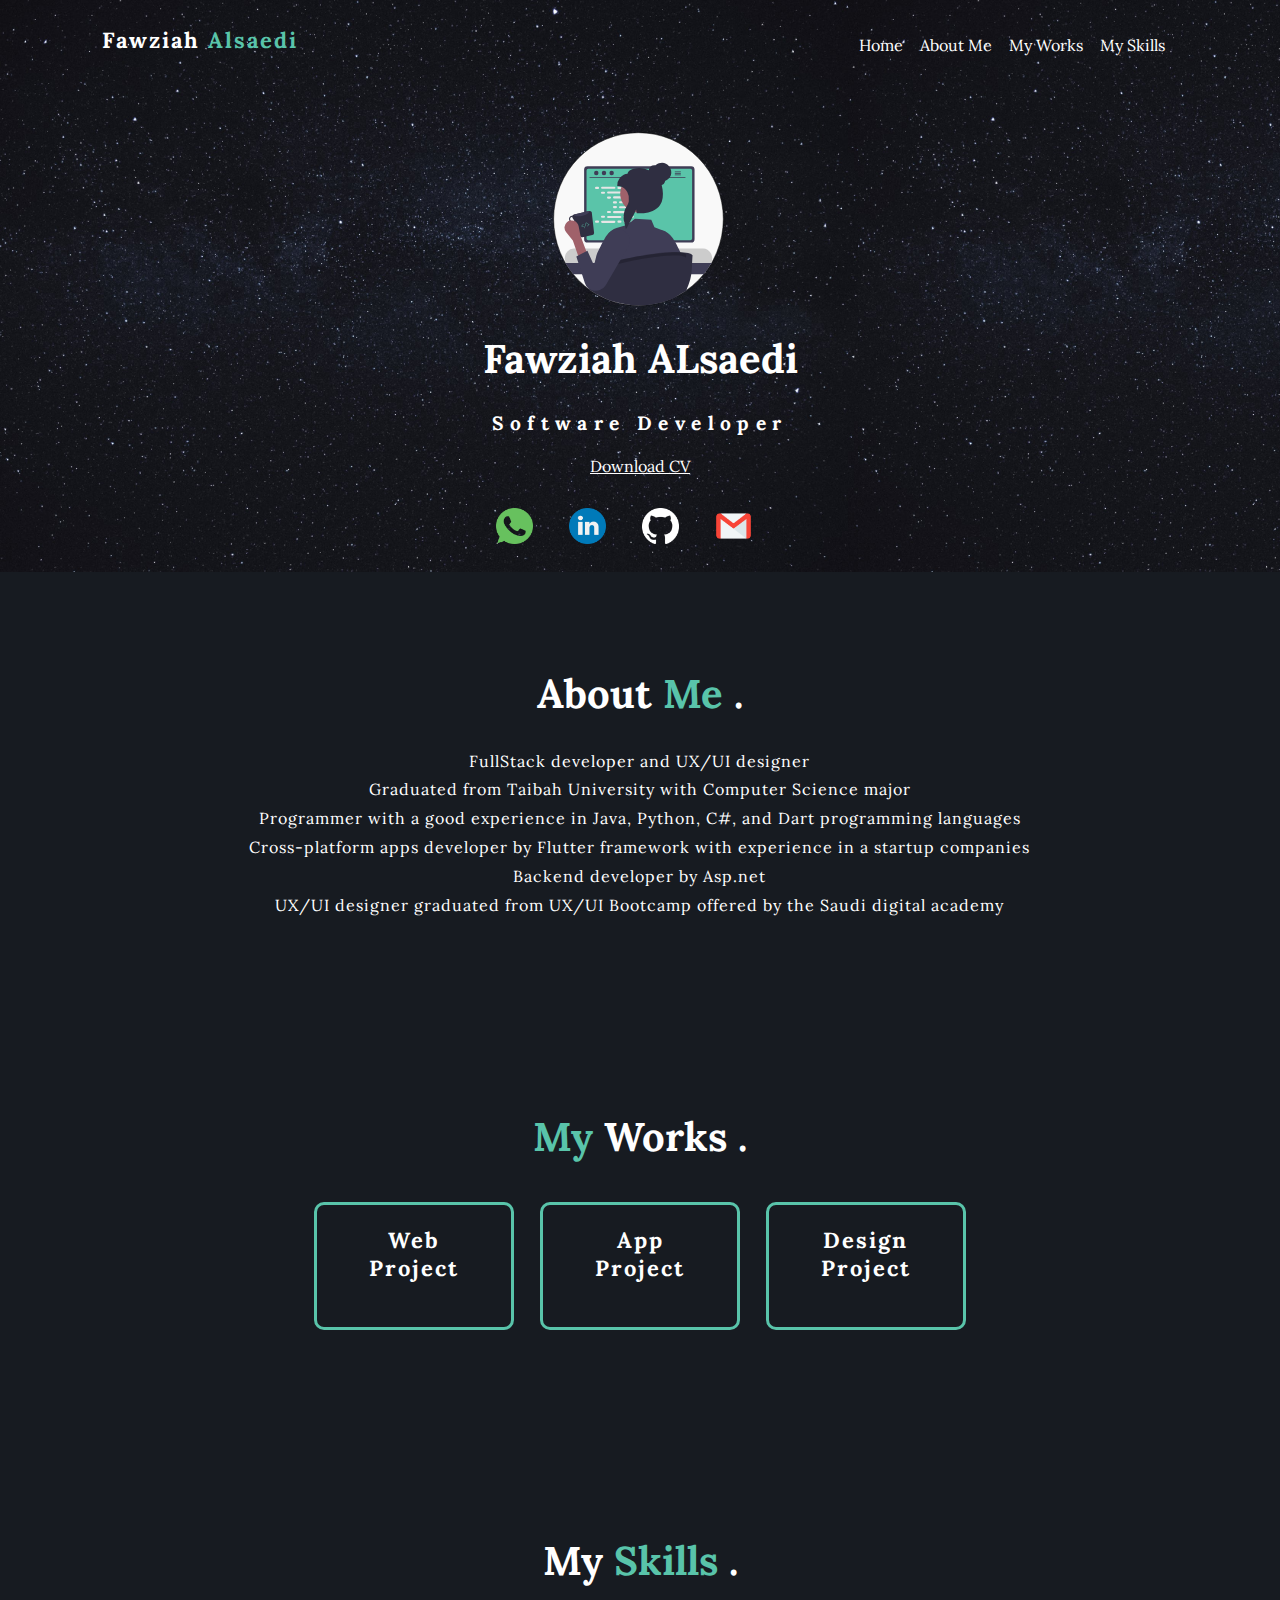
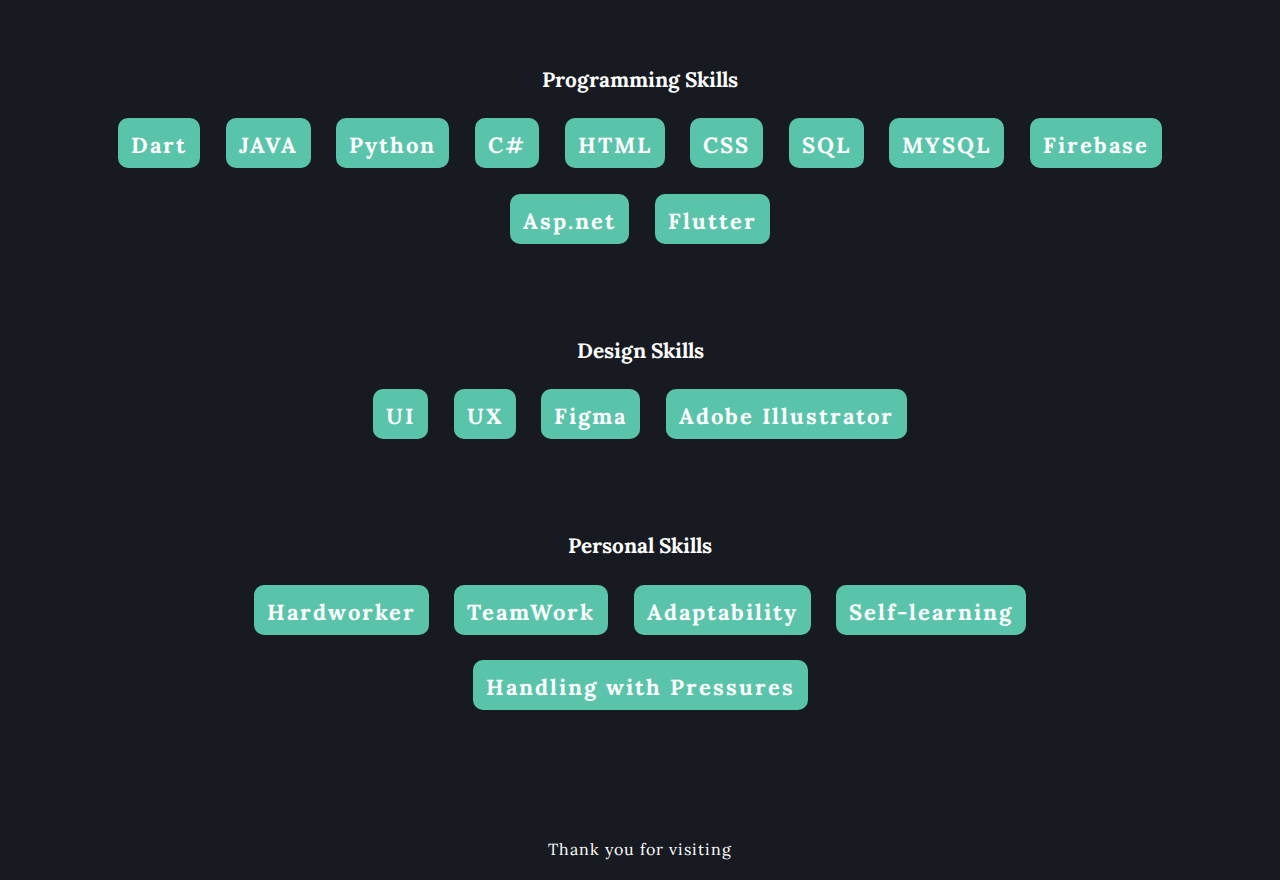
<file: index.html>
<!DOCTYPE html>

<html>
<head>
    <title>Fawziah</title>
    <meta http-equiv="X-UA-compatible" content="IE=edge">
    <meta name="viewport" content="width=device-width, inntial-scale=1.0"> 
    <meta charset="utf-8">
    <meta name="description" content="personal website">
    <meta name="keywords" content="programmer, flutter, devolper">
    <link rel="stylesheet" href="css/homeStyle.css">
    <link rel="stylesheet" href="css/appBar.css">
    <link rel="icon" href="images/avater.svg">
    <link href="https://fonts.googleapis.com/css2?family=Lora&display=swap" rel="stylesheet">

    <!-- <meta property="og:title" content="Fawziah ALsaedi"/> 
    <meta property="og:image" content="images/avater.svg"/>
    <meta property="og:url" content="https://fawziah11.github.io/"/>
    <meta property="og:description" content="Fawziah, Flutter developer"/> -->


    <meta property='og:title' content='Fawziah ALsaedi'/>
    <meta property='og:image' content='images/linkedin_displayed_image.png'/>
    <meta property='og:description' content='Fawziah, Flutter developer'/>
    <meta property='og:url' content='https://fawziah11.github.io/'/>

</head>

<body> 
    <section class="home" id="home"> 
        <div class="background-image"> 
            <nav> 
                <h5>Fawziah <span>Alsaedi</span></h5>
                <ul id="actions">
                    <li> <a href="#home">Home</a></li>
                    <li> <a href="#about">About me</a> </li>
                    <li> <a href="#works">My works</a> </li>
                    <li> <a href="#skills">My Skills</a> </li>
                </ul>
                <botton id="menu">
                    <span></span>
                    <span></span>
                    <span></span>
                </botton>
            </nav>

            <div class="home-content">

                <img src="images/avater.svg" class="shape"> 
                
                <h1>Fawziah ALsaedi</h1>

                <h4> Software Developer</h4>
               
                <a href="File/Fawziah Alsaedi.pdf" target="_blank"> Download CV</a>

                <div class="social">
                    <a href="https://wa.me/966540532416" target="_blank"><img src="icons/WhatsApp.png" alt="try Agine"></a>
                    <a href="https://www.linkedin.com/in/fawziah-al-harbi-0a975918a" target="_blank"><img src="icons/linkedin.png" alt="try Agine"></a>
                    <a href="https://github.com/Fawziah11" target="_blank"><img src="icons/github.png" alt="try Agine"></a>
                    <a href="mailto:fawziah.alsaedi@gmail.com" target="_blank"><img src="icons/email.png" alt="try Agine"></a>
                </div> 
            
            </div>
        </div>  
    </section> 

    
    <section id="about" class="about">
        <div class="container-text">
            <h1> About<span> Me </span>.</h1>
            <p>
                FullStack developer and UX/UI designer <br/>
                Graduated from Taibah University with Computer Science major<br/>
                Programmer with a good experience in Java, Python, C#, and Dart programming languages<br/>
                Cross-platform apps developer by Flutter framework with experience in a startup companies<br/>
                Backend developer by Asp.net <br/>
                UX/UI designer graduated from UX/UI Bootcamp offered by the Saudi digital academy<br/>
            </p>
        </div>
    </section>


    <section id="works" class="works">
        <h1><span>My</span> Works .</h1>
        <div class="box">
            <a href="projects/webProjects.html">
                <div class="card">
                    <h5> Web <br/> Project </h5>
                </div> 
            </a>
           
            <a href="projects/appProjects.html">
                <div class="card">
                    <h5> App <br/>  Project </h5>
                </div>
            </a>
            
            <a href="projects/designProjects.html">
                <div class="card">
                    <h5> Design <br/> Project </h5>
                </div>
            </a>
        
        </div>
    </section>


    <section id="skills" class="skills">
        <div class="container-skills">
            <h1>My <span>Skills</span> . </h1>
            <h3> Programming Skills</h3>
            <div class="content-skills">
                <div class="skill"> <h5> Dart </h5> </div>
                <div class="skill"> <h5> JAVA </h5> </div>
                <div class="skill"> <h5> Python </h5> </div>
                <div class="skill"> <h5> C# </h5> </div>
                <div class="skill"> <h5> HTML </h5> </div>
                <div class="skill"> <h5> CSS </h5> </div>
                <div class="skill"> <h5> SQL </h5> </div>
                <div class="skill"> <h5> MYSQL </h5>  </div>
                <div class="skill"> <h5> Firebase </h5>  </div>
                <div class="skill"> <h5> Asp.net </h5> </div>
                <div class="skill"> <h5> Flutter </h5>  </div>
            </div>
            <h3> Design Skills</h3>
            <div class="content-skills">
                <div class="skill"> <h5> UI </h5> </div>
                <div class="skill"> <h5> UX </h5> </div>
                <div class="skill"> <h5> Figma </h5> </div>
                <div class="skill"> <h5> Adobe Illustrator </h5> </div>
            </div>
            <h3> Personal Skills</h3>
            <div class="content-skills">
                <div class="skill"> <h5> Hardworker </h5> </div>
                <div class="skill"> <h5> TeamWork </h5> </div>
                <div class="skill"> <h5> Adaptability </h5> </div>
                <div class="skill"> <h5> Self-learning </h5> </div>
                <div class="skill"> <h5> Handling with Pressures </h5> </div>
            </div>
    </section>

    
    <footer>
        <div class="content-footer">
            <p class="end">Thank you for visiting</p>
        </div>
    </footer> 

    
<script src="js/menu.js"></script>  
</body>



</html>
</file>
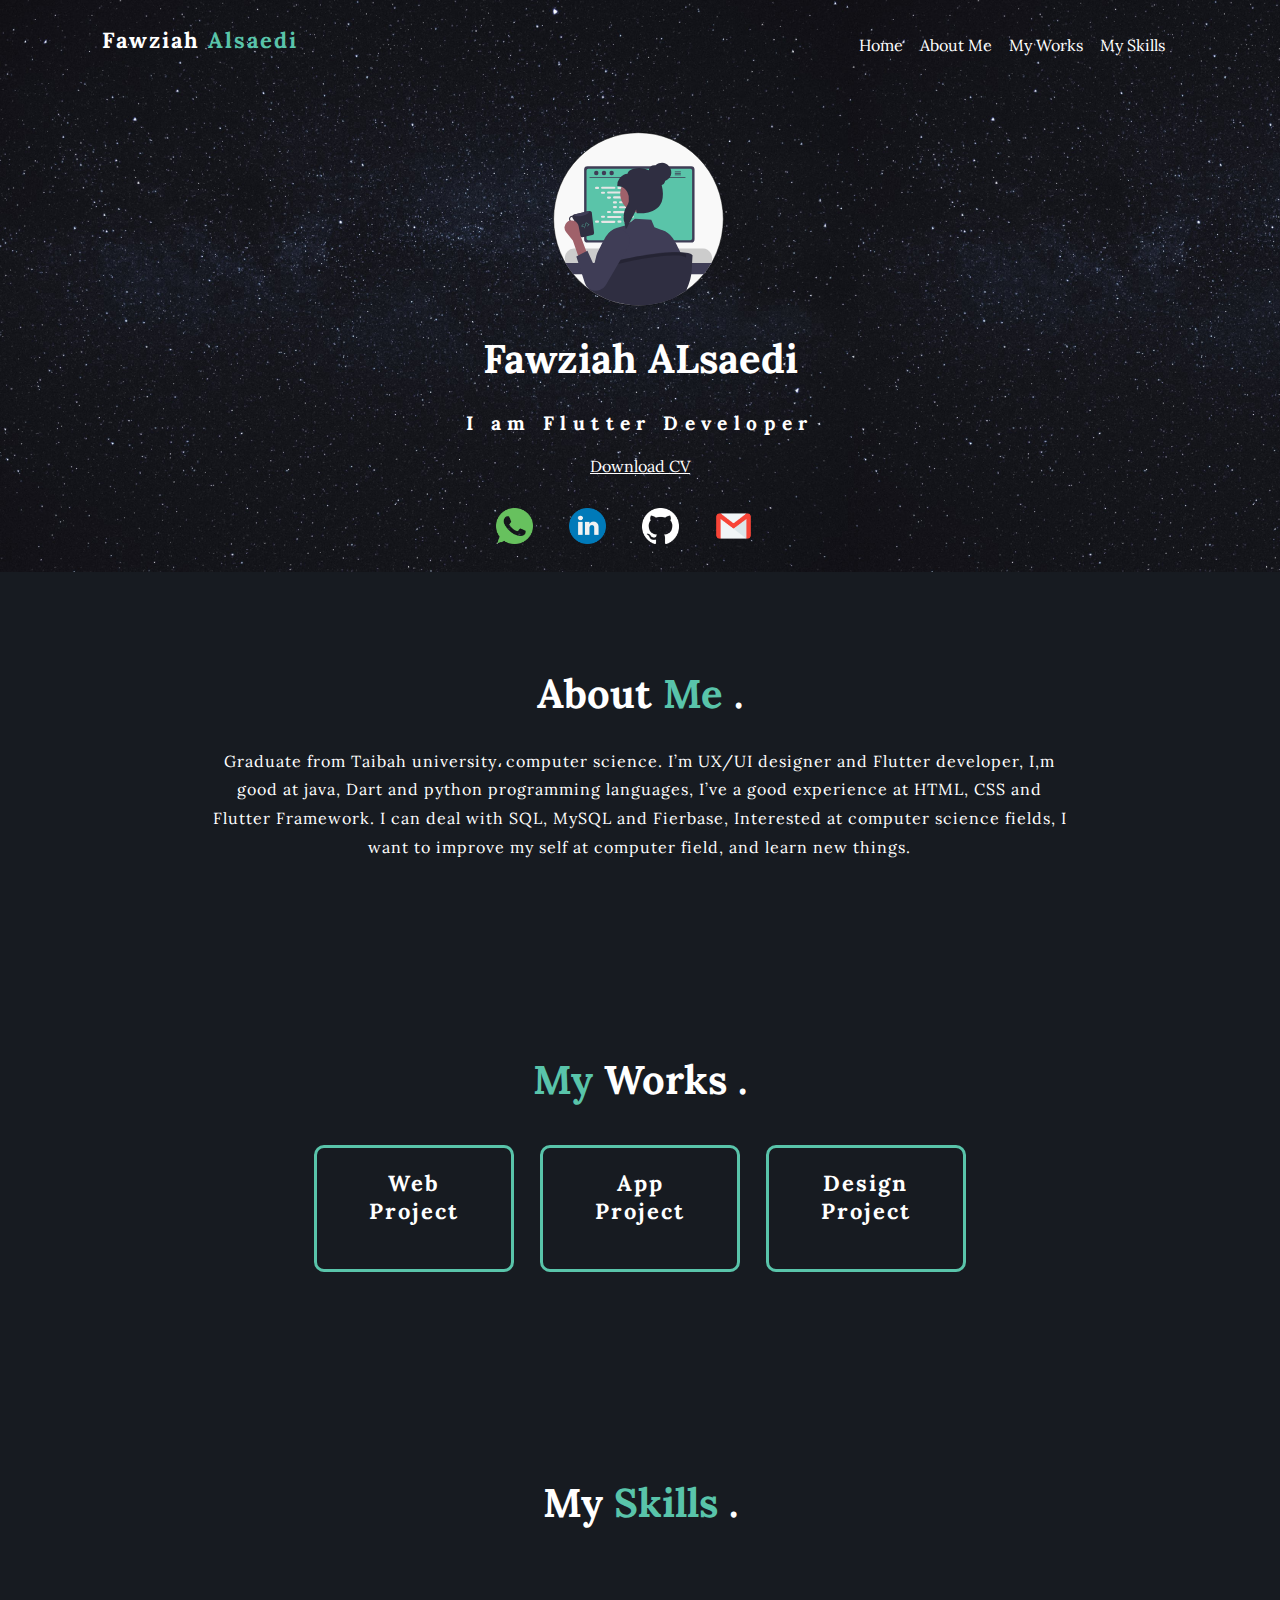
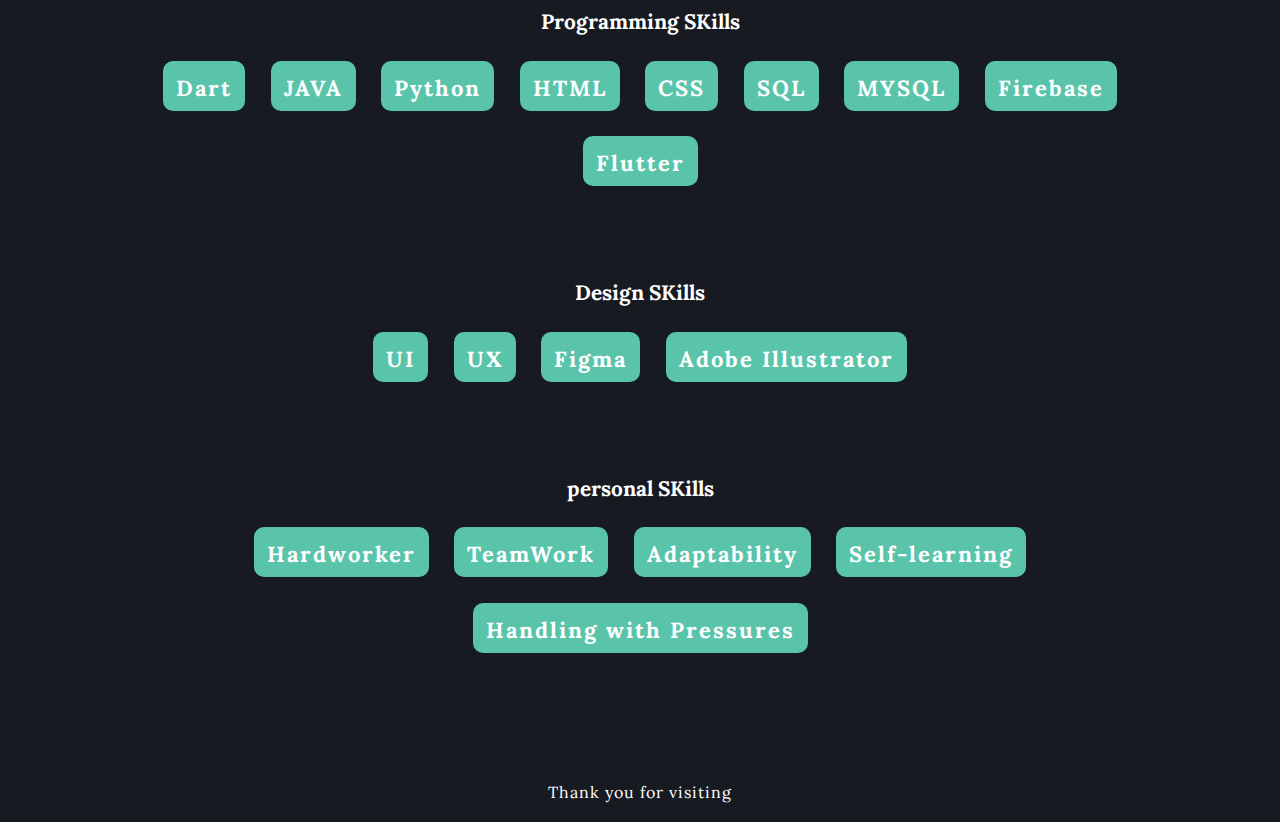
<file: html/index.html>
<!DOCTYPE html>

<html>
<head>
    <title>Fawziah</title>
    <meta http-equiv="X-UA-compatible" content="IE=edge">
    <meta name="viewport" content="width=device-width, inntial-scale=1.0"> 
    <meta charset="utf-8">
    <meta name="description" content="personal website">
    <meta name="keywords" content="programmer, flutter, devolper">
    <link rel="stylesheet" href="../css/homeStyle.css">
    <link rel="stylesheet" href="../css/appBar.css">
    <link rel="icon" href="../images/avater.svg">
    <link href="https://fonts.googleapis.com/css2?family=Lora&display=swap" rel="stylesheet">
</head>

<body> 
    <section class="home" id="home"> 
        <div class="background-image"> 
            <nav> 
                <h5>Fawziah <span>Alsaedi</span></h5>
                <ul id="actions">
                    <li> <a href="#home">Home</a></li>
                    <li> <a href="#about">About me</a> </li>
                    <li> <a href="#works">My works</a> </li>
                    <li> <a href="#skills">My Skills</a> </li>
                </ul>
                <botton id="menu">
                    <span></span>
                    <span></span>
                    <span></span>
                </botton>
            </nav>

            <div class="home-content">

                <img src="../images/avater.svg" class="shape"> 
                
                <h1>Fawziah ALsaedi</h1>

                <h4> I am Flutter Developer</h4>
               
                <a href="../File/Fawziah Alsaedi.pdf" target="_blank"> Download CV</a>

                <div class="social">
                    <a href="https://wa.me/966540532416" target="_blank"><img src="../icons/WhatsApp.png" alt="try Agine"></a>
                    <a href="https://www.linkedin.com/in/fawziah-alsaedi-0a975918a/" target="_blank"><img src="../icons/linkedin.png" alt="try Agine"></a>
                    <a href="https://github.com/Fawziah11" target="_blank"><img src="../icons/github.png" alt="try Agine"></a>
                    <a href="mailto:fawziah.alsaedi@gmail.com" target="_blank"><img src="../icons/email.png" alt="try Agine"></a>
                </div> 
            
            </div>
        </div>  
    </section> 

    
    <section id="about" class="about">
        <div class="container-text">
            <h1> About<span> Me </span>.</h1>
            <p>
                Graduate from Taibah university، computer science. 
                I’m UX/UI designer and Flutter developer, 
                I,m good at java, Dart and python programming languages, 
                I’ve a good experience at HTML, CSS and Flutter Framework.
                I can deal with SQL, MySQL and Fierbase, 
                Interested at computer science fields, 
                I want to improve my self at computer field, and learn new things.
            </p>
        </div>
    </section>


    <section id="works" class="works">
        <h1><span>My</span> Works .</h1>
        <div class="box">
            <a href="../html/webProjects.html">
                <div class="card">
                    <h5> Web <br/> Project </h5>
                </div> 
            </a>
           
            <a href="../html/appProjects.html">
                <div class="card">
                    <h5> App <br/>  Project </h5>
                </div>
            </a>
            
            <a href="../html/designProjects.html">
                <div class="card">
                    <h5> Design <br/> Project </h5>
                </div>
            </a>
        
        </div>
    </section>


    <section id="skills" class="skills">
        <div class="container-skills">
            <h1>My <span>Skills</span> . </h1>
            <h3> Programming SKills</h3>
            <div class="content-skills">
                <div class="skill"> <h5> Dart </h5> </div>
                <div class="skill"> <h5> JAVA </h5> </div>
                <div class="skill"> <h5> Python </h5> </div>
                <div class="skill"> <h5> HTML </h5> </div>
                <div class="skill"> <h5> CSS </h5> </div>
                <div class="skill"> <h5> SQL </h5> </div>
                <div class="skill"> <h5> MYSQL </h5>  </div>
                <div class="skill"> <h5> Firebase </h5>  </div>
                <div class="skill"> <h5> Flutter </h5>  </div>
            </div>
            <h3> Design SKills</h3>
            <div class="content-skills">
                <div class="skill"> <h5> UI </h5> </div>
                <div class="skill"> <h5> UX </h5> </div>
                <div class="skill"> <h5> Figma </h5> </div>
                <div class="skill"> <h5> Adobe Illustrator </h5> </div>
            </div>
            <h3> personal SKills</h3>
            <div class="content-skills">
                <div class="skill"> <h5> Hardworker </h5> </div>
                <div class="skill"> <h5> TeamWork </h5> </div>
                <div class="skill"> <h5> Adaptability </h5> </div>
                <div class="skill"> <h5> Self-learning </h5> </div>
                <div class="skill"> <h5> Handling with Pressures </h5> </div>
            </div>
    </section>

    
    <footer>
        <div class="content-footer">
            <p class="end">Thank you for visiting</p>
        </div>
    </footer> 

    
<script src="../js/menu.js"></script>  
</body>



</html>
</file>
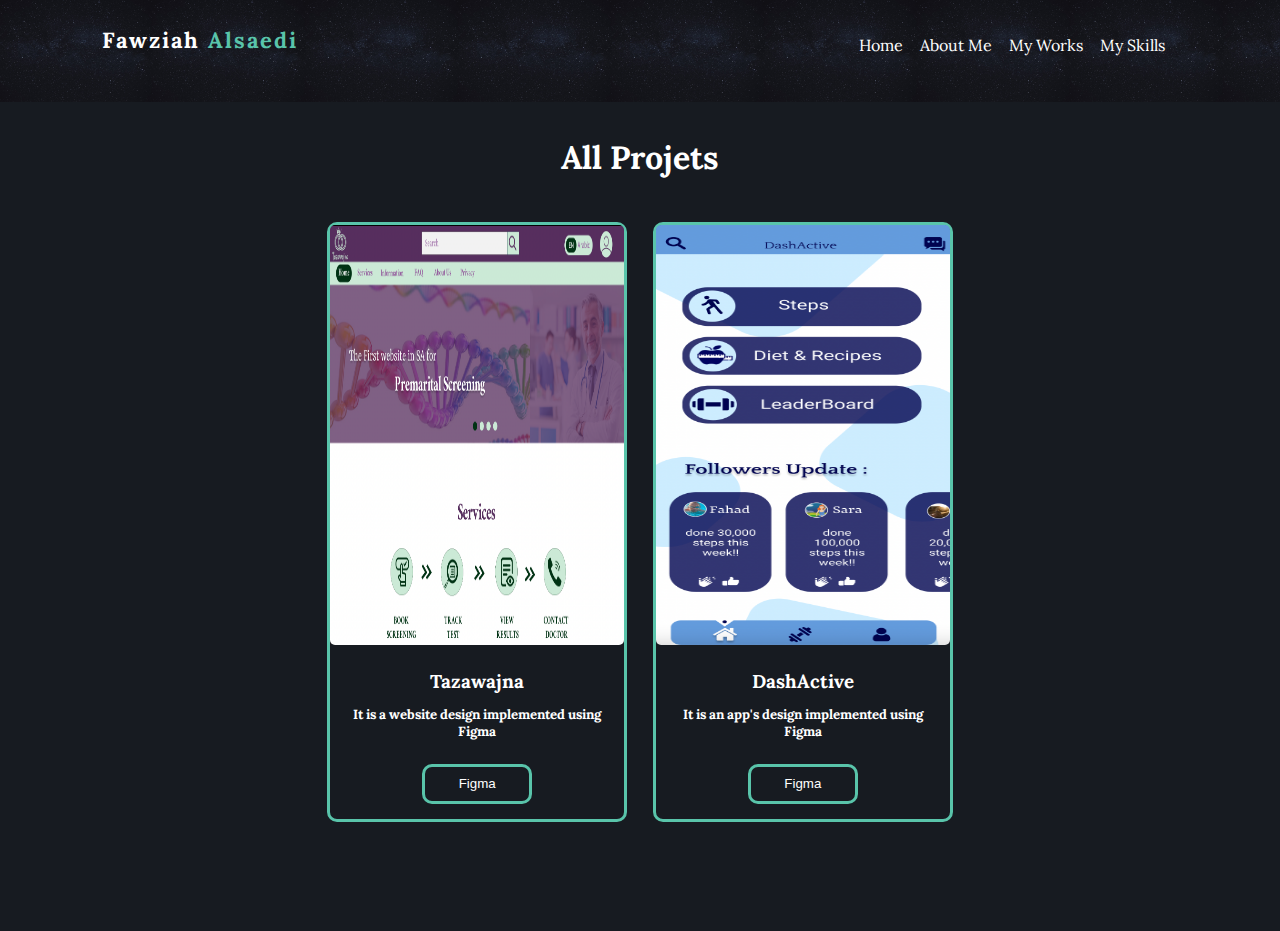
<file: doce/designProjects.html>
<!DOCTYPE html>
<html>
    <head>
        <title>Fawziah</title>
        <meta http-equiv="X-UA-compatible" content="IE=edge">
        <meta name="viewport" content="width=device-width, inntial-scale=1.0"> 
        <meta charset="utf-8">
        <meta name="description" content="personal website">
        <meta name="keywords" content="programmer, flutter, devolper">
        <link rel="stylesheet" href="../css/appBar.css">
        <link rel="stylesheet" href="../css/appProjectsStayle.css">
        <link rel="icon" href="../icons/websiteIcon.png">
        <link href="https://fonts.googleapis.com/css2?family=Lora&display=swap" rel="stylesheet">
        <script src="../js/script.js"></script>
    </head>

<body>
    <section class="home" id="home"> 
        <div class="background-image"> 
            <nav>
                <h5>Fawziah <span>Alsaedi</span></h5>
                <ul id="actions">
                    <li> <a href="../doce/home.html#home">Home</a></li>
                    <li> <a href="../doce/home.html#about">About me</a> </li>
                    <li> <a href="../doce/home.html#works">My works</a> </li>
                    <li> <a href="../doce/home.html#skills">My Skills</a> </li>
                </ul>
                <botton id="menu">
                    <span></span>
                    <span></span>
                    <span></span>
                </botton>
            </nav>
        </div>
           
    </section> 

    <section class="appProjectsPage" id="page">
        <div class="allProjects">
            <h1> All Projets</h1>
            <div class="projectPerent">
               <div class="project">
                   <img src="../images/webDesign.png">
                   <div class="project-info">
                       <h3> Tazawajna</h3>
                       <h5> It is a website design implemented using Figma </h5>
                       <button class="button" onclick="websiteDesign()"> Figma </button>
                   </div>
               </div>

               <div class="project">
                   <img src="../images/appDesign.png">
                   <div class="project-info">
                       <h3> DashActive</h3>
                       <h5> It is an app's design implemented using Figma </h5>
                       <button class="button" onclick="AppDesign()"> Figma </button>
                   </div>
               </div>
            </div>
       </div>


        <div class="ipad-allProjects">
             <h1> All Projets</h1>
             <div class="ipad-projectPerent">
                <div class="ipad-project">
                    <img src="../images/webDesign.png">
                    <div class="project-info">
                        <h3> Tazawajna</h3>
                        <h5> It is a website design implemented using Figma </h5>
                        <button class="button" onclick="websiteDesign()"> Figma </button>
                    </div>
                </div>

                <div class="ipad-project">
                    <img src="../images/appDesign.png">
                    <div class="project-info">
                        <h3> DashActive</h3>
                        <h5> It is an app's design implemented using Figma </h5>
                        <button class="button" onclick="AppDesign()"> Figma </button>
                    </div>
                </div>
             </div>
        </div>
    </section>

</body>

<footer>

</footer>

</html>
</file>
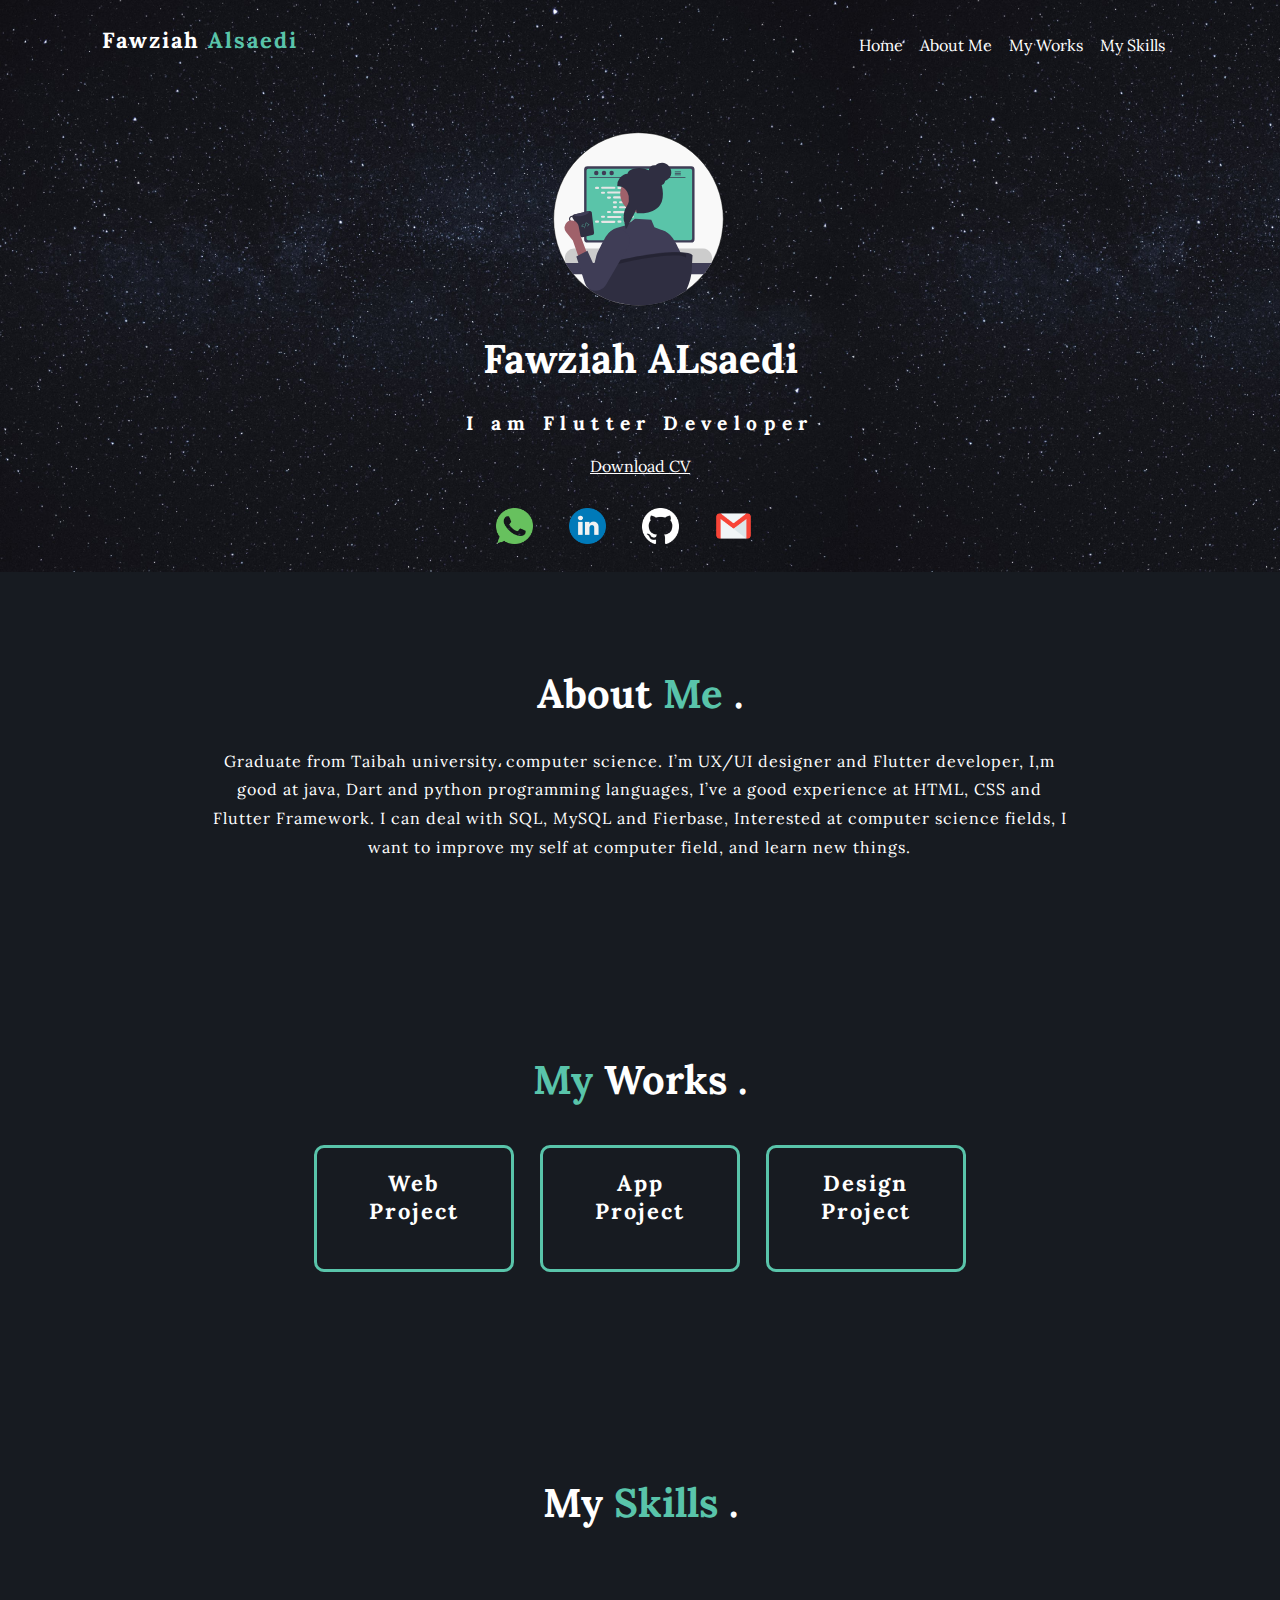
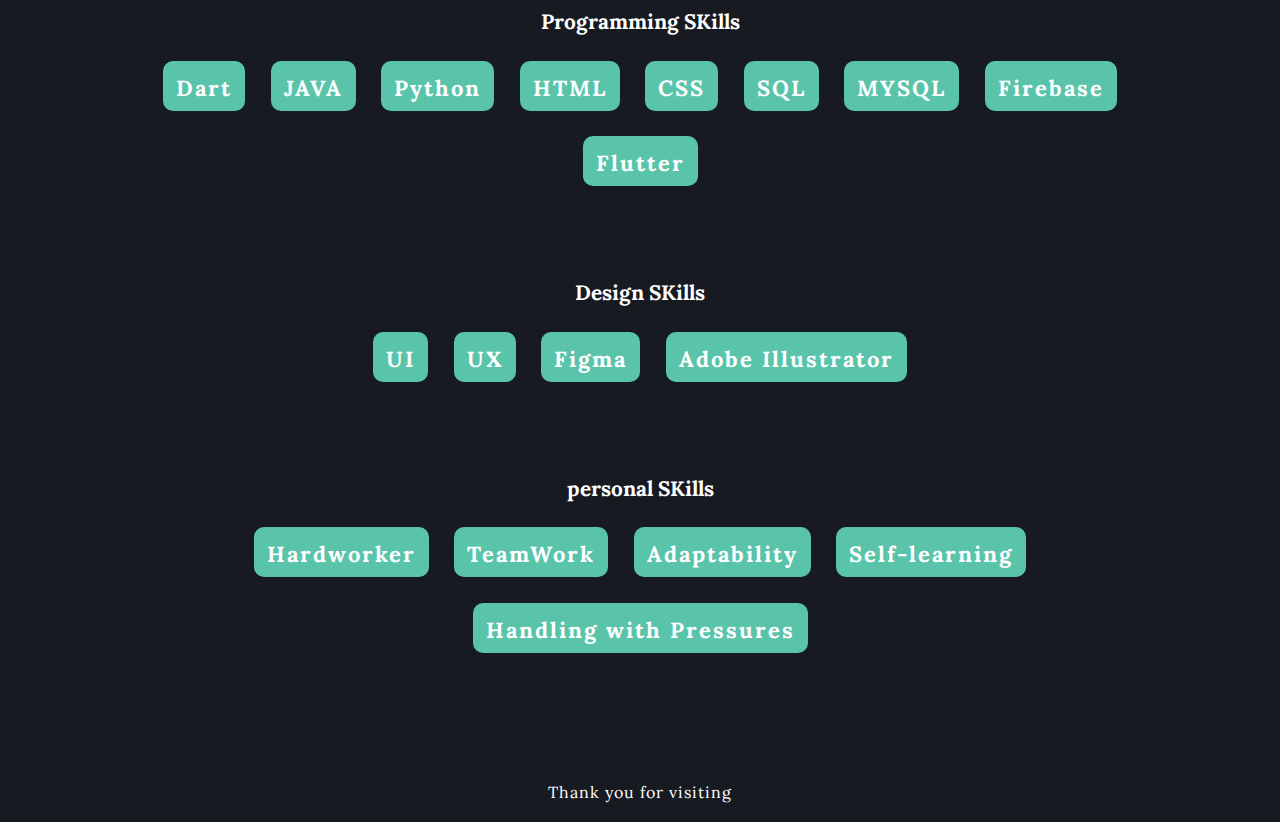
<file: doce/home.html>
<!DOCTYPE html>

<html>
<head>
    <title>Fawziah</title>
    <meta http-equiv="X-UA-compatible" content="IE=edge">
    <meta name="viewport" content="width=device-width, inntial-scale=1.0"> 
    <meta charset="utf-8">
    <meta name="description" content="personal website">
    <meta name="keywords" content="programmer, flutter, devolper">
    <link rel="stylesheet" href="../css/homeStyle.css">
    <link rel="stylesheet" href="../css/appBar.css">
    <link rel="icon" href="../images/avater.svg">
    <link href="https://fonts.googleapis.com/css2?family=Lora&display=swap" rel="stylesheet">
</head>

<body> 
    <section class="home" id="home"> 
        <div class="background-image"> 
            <nav> 
                <h5>Fawziah <span>Alsaedi</span></h5>
                <ul id="actions">
                    <li> <a href="#home">Home</a></li>
                    <li> <a href="#about">About me</a> </li>
                    <li> <a href="#works">My works</a> </li>
                    <li> <a href="#skills">My Skills</a> </li>
                </ul>
                <botton id="menu">
                    <span></span>
                    <span></span>
                    <span></span>
                </botton>
            </nav>

            <div class="home-content">

                <img src="../images/avater.svg" class="shape"> 
                
                <h1>Fawziah ALsaedi</h1>

                <h4> I am Flutter Developer</h4>
               
                <a href="../File/Fawziah Alsaedi.pdf" target="_blank"> Download CV</a>

                <div class="social">
                    <a href="https://wa.me/966540532416" target="_blank"><img src="../icons/WhatsApp.png" alt="try Agine"></a>
                    <a href="https://www.linkedin.com/in/fawziah-alsaedi-0a975918a/" target="_blank"><img src="../icons/linkedin.png" alt="try Agine"></a>
                    <a href="https://github.com/Fawziah11" target="_blank"><img src="../icons/github.png" alt="try Agine"></a>
                    <a href="mailto:fawziah.alsaedi@gmail.com" target="_blank"><img src="../icons/email.png" alt="try Agine"></a>
                </div> 
            
            </div>
        </div>  
    </section> 

    
    <section id="about" class="about">
        <div class="container-text">
            <h1> About<span> Me </span>.</h1>
            <p>
                Graduate from Taibah university، computer science. 
                I’m UX/UI designer and Flutter developer, 
                I,m good at java, Dart and python programming languages, 
                I’ve a good experience at HTML, CSS and Flutter Framework.
                I can deal with SQL, MySQL and Fierbase, 
                Interested at computer science fields, 
                I want to improve my self at computer field, and learn new things.
            </p>
        </div>
    </section>


    <section id="works" class="works">
        <h1><span>My</span> Works .</h1>
        <div class="box">
            <a href="../doce/webProjects.html">
                <div class="card">
                    <h5> Web <br/> Project </h5>
                </div> 
            </a>
           
            <a href="../doce/appProjects.html">
                <div class="card">
                    <h5> App <br/>  Project </h5>
                </div>
            </a>
            
            <a href="../doce/designProjects.html">
                <div class="card">
                    <h5> Design <br/> Project </h5>
                </div>
            </a>
        
        </div>
    </section>


    <section id="skills" class="skills">
        <div class="container-skills">
            <h1>My <span>Skills</span> . </h1>
            <h3> Programming SKills</h3>
            <div class="content-skills">
                <div class="skill"> <h5> Dart </h5> </div>
                <div class="skill"> <h5> JAVA </h5> </div>
                <div class="skill"> <h5> Python </h5> </div>
                <div class="skill"> <h5> HTML </h5> </div>
                <div class="skill"> <h5> CSS </h5> </div>
                <div class="skill"> <h5> SQL </h5> </div>
                <div class="skill"> <h5> MYSQL </h5>  </div>
                <div class="skill"> <h5> Firebase </h5>  </div>
                <div class="skill"> <h5> Flutter </h5>  </div>
            </div>
            <h3> Design SKills</h3>
            <div class="content-skills">
                <div class="skill"> <h5> UI </h5> </div>
                <div class="skill"> <h5> UX </h5> </div>
                <div class="skill"> <h5> Figma </h5> </div>
                <div class="skill"> <h5> Adobe Illustrator </h5> </div>
            </div>
            <h3> personal SKills</h3>
            <div class="content-skills">
                <div class="skill"> <h5> Hardworker </h5> </div>
                <div class="skill"> <h5> TeamWork </h5> </div>
                <div class="skill"> <h5> Adaptability </h5> </div>
                <div class="skill"> <h5> Self-learning </h5> </div>
                <div class="skill"> <h5> Handling with Pressures </h5> </div>
            </div>
    </section>

    
    <footer>
        <div class="content-footer">
            <p class="end">Thank you for visiting</p>
        </div>
    </footer> 

    
<script src="../js/menu.js"></script>  
</body>



</html>
</file>
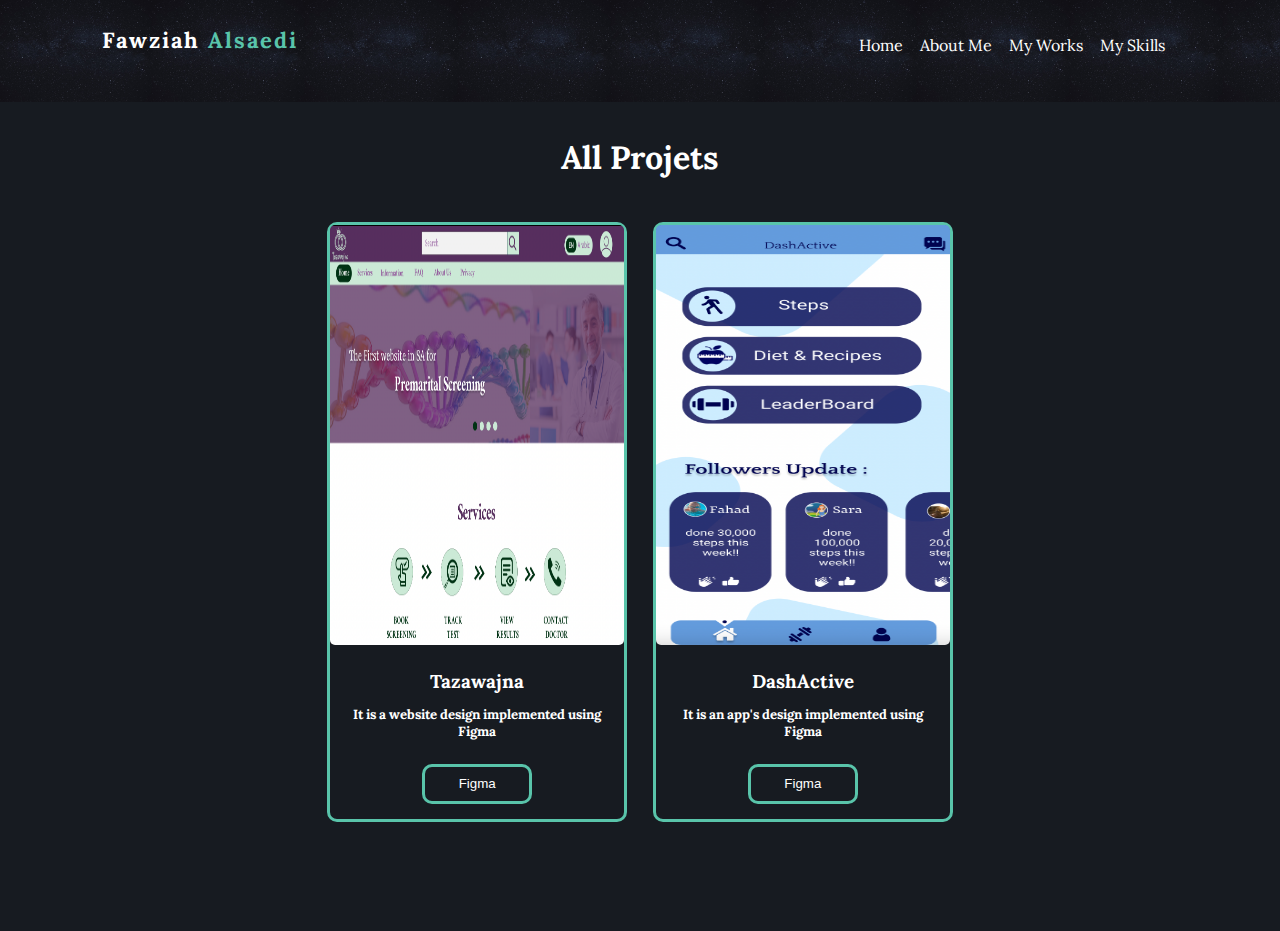
<file: html/designProjects.html>
<!DOCTYPE html>
<html>
    <head>
        <title>Fawziah</title>
        <meta http-equiv="X-UA-compatible" content="IE=edge">
        <meta name="viewport" content="width=device-width, inntial-scale=1.0"> 
        <meta charset="utf-8">
        <meta name="description" content="personal website">
        <meta name="keywords" content="programmer, flutter, devolper">
        <link rel="stylesheet" href="../css/appBar.css">
        <link rel="stylesheet" href="../css/appProjectsStayle.css">
        <link rel="icon" href="../icons/websiteIcon.png">
        <link href="https://fonts.googleapis.com/css2?family=Lora&display=swap" rel="stylesheet">
        <script src="../js/script.js"></script>
    </head>

<body>
    <section class="home" id="home"> 
        <div class="background-image"> 
            <nav>
                <h5>Fawziah <span>Alsaedi</span></h5>
                <ul id="actions">
                    <li> <a href="../index.html#home">Home</a></li>
                    <li> <a href="../index.html#about">About me</a> </li>
                    <li> <a href="../index.html#works">My works</a> </li>
                    <li> <a href="../index.html#skills">My Skills</a> </li>
                </ul>
                <botton id="menu">
                    <span></span>
                    <span></span>
                    <span></span>
                </botton>
            </nav>
        </div>
           
    </section> 

    <section class="appProjectsPage" id="page">
        <div class="allProjects">
            <h1> All Projets</h1>
            <div class="projectPerent">
               <div class="project">
                   <img src="../images/webDesign.png">
                   <div class="project-info">
                       <h3> Tazawajna</h3>
                       <h5> It is a website design implemented using Figma </h5>
                       <button class="button" onclick="websiteDesign()"> Figma </button>
                   </div>
               </div>

               <div class="project">
                   <img src="../images/appDesign.png">
                   <div class="project-info">
                       <h3> DashActive</h3>
                       <h5> It is an app's design implemented using Figma </h5>
                       <button class="button" onclick="AppDesign()"> Figma </button>
                   </div>
               </div>
            </div>
       </div>


        <div class="ipad-allProjects">
             <h1> All Projets</h1>
             <div class="ipad-projectPerent">
                <div class="ipad-project">
                    <img src="../images/webDesign.png">
                    <div class="project-info">
                        <h3> Tazawajna</h3>
                        <h5> It is a website design implemented using Figma </h5>
                        <button class="button" onclick="websiteDesign()"> Figma </button>
                    </div>
                </div>

                <div class="ipad-project">
                    <img src="../images/appDesign.png">
                    <div class="project-info">
                        <h3> DashActive</h3>
                        <h5> It is an app's design implemented using Figma </h5>
                        <button class="button" onclick="AppDesign()"> Figma </button>
                    </div>
                </div>
             </div>
        </div>
    </section>

</body>

<footer>

</footer>

</html>
</file>
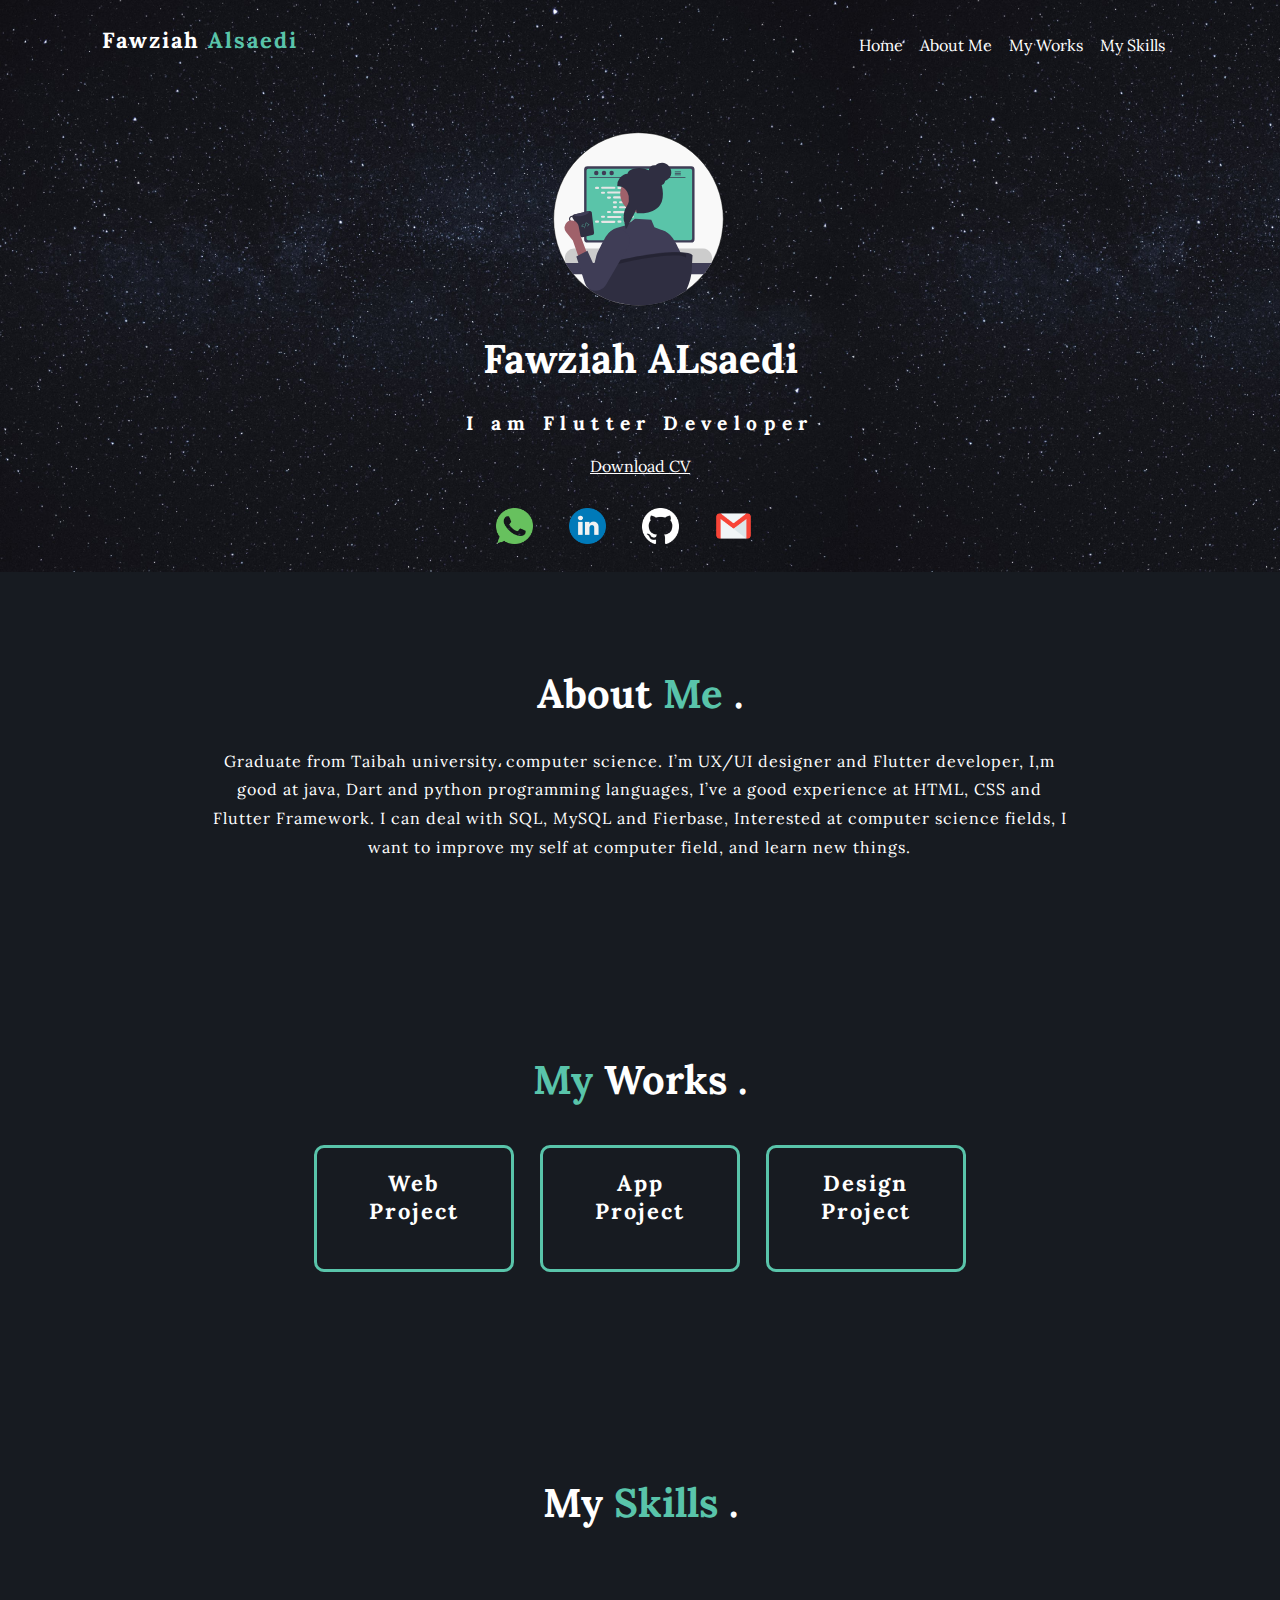
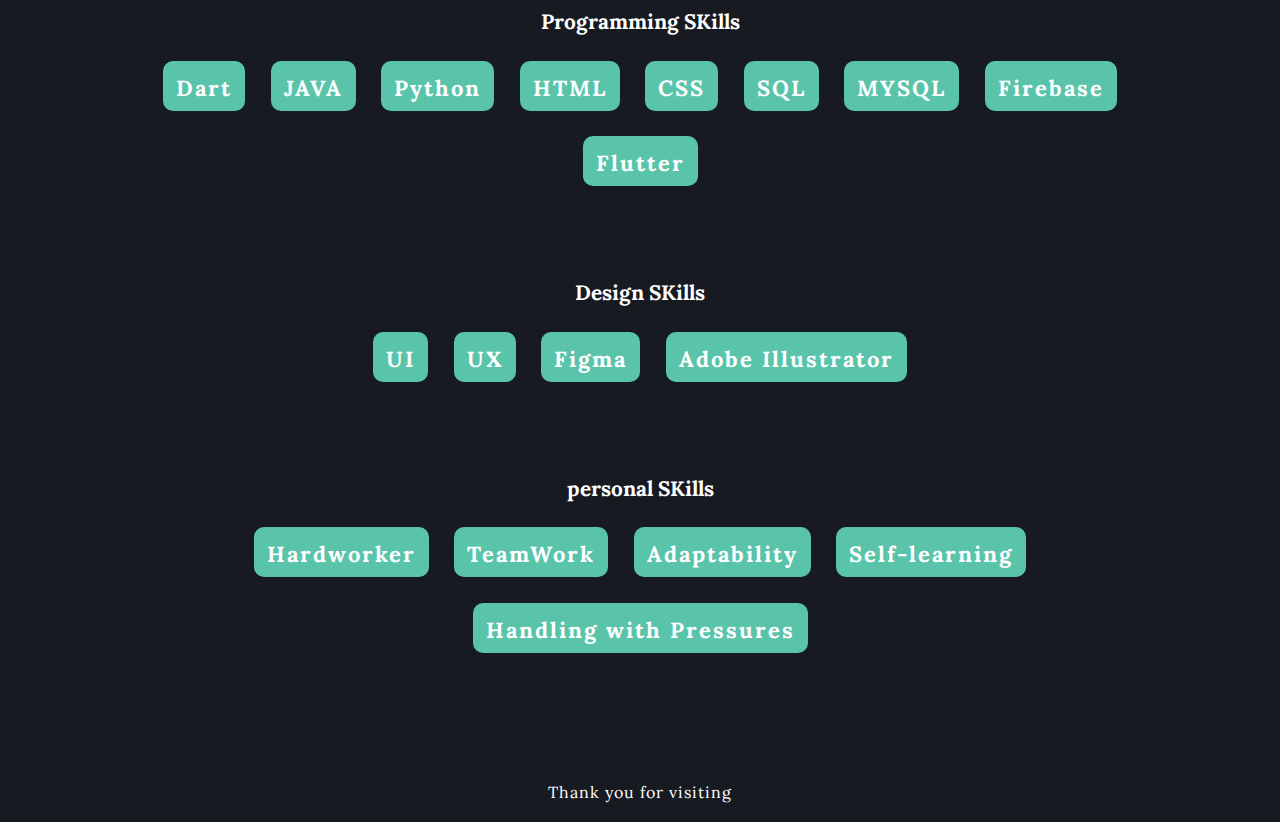
<file: html/home.html>
<!DOCTYPE html>

<html>
<head>
    <title>Fawziah</title>
    <meta http-equiv="X-UA-compatible" content="IE=edge">
    <meta name="viewport" content="width=device-width, inntial-scale=1.0"> 
    <meta charset="utf-8">
    <meta name="description" content="personal website">
    <meta name="keywords" content="programmer, flutter, devolper">
    <link rel="stylesheet" href="../css/homeStyle.css">
    <link rel="stylesheet" href="../css/appBar.css">
    <link rel="icon" href="../images/avater.svg">
    <link href="https://fonts.googleapis.com/css2?family=Lora&display=swap" rel="stylesheet">
</head>

<body>
    <section class="home" id="home"> 
        <div class="background-image"> 
            <nav>
                <h5>Fawziah <span>Alsaedi</span></h5>
                <ul id="actions">
                    <li> <a href="#home">Home</a></li>
                    <li> <a href="#about">About me</a> </li>
                    <li> <a href="#works">My works</a> </li>
                    <li> <a href="#skills">My Skills</a> </li>
                </ul>
                <botton id="menu">
                    <span></span>
                    <span></span>
                    <span></span>
                </botton>
            </nav>

            <div class="home-content">

                <img src="../images/avater.svg" class="shape"> 
                
                <h1>Fawziah ALsaedi</h1>

                <h4> I am Flutter Developer</h4>
               
                <a href="../File/Fawziah Alsaedi.pdf" target="_blank"> Download CV</a>

                <div class="social">
                    <a href="https://wa.me/966540532416" target="_blank"><img src="../icons/WhatsApp.png" alt="try Agine"></a>
                    <a href="https://www.linkedin.com/in/fawziah-alsaedi-0a975918a/" target="_blank"><img src="../icons/linkedin.png" alt="try Agine"></a>
                    <a href="https://github.com/Fawziah11" target="_blank"><img src="../icons/github.png" alt="try Agine"></a>
                    <a href="mailto:fawziah.alsaedi@gmail.com" target="_blank"><img src="../icons/email.png" alt="try Agine"></a>
                </div> 
            
            </div>
        </div>  
    </section> 

    
    <section id="about" class="about">
        <div class="container-text">
            <h1> About<span> Me </span>.</h1>
            <p>
                Graduate from Taibah university، computer science. 
                I’m UX/UI designer and Flutter developer, 
                I,m good at java, Dart and python programming languages, 
                I’ve a good experience at HTML, CSS and Flutter Framework.
                I can deal with SQL, MySQL and Fierbase, 
                Interested at computer science fields, 
                I want to improve my self at computer field, and learn new things.
            </p>
        </div>
    </section>


    <section id="works" class="works">
        <h1><span>My</span> Works .</h1>
        <div class="box">
            <a href="../html/webProjects.html">
                <div class="card">
                    <h5> Web <br/> Project </h5>
                </div> 
            </a>
           
            <a href="../html/appProjects.html">
                <div class="card">
                    <h5> App <br/>  Project </h5>
                </div>
            </a>
            
            <a href="../html/designProjects.html">
                <div class="card">
                    <h5> Design <br/> Project </h5>
                </div>
            </a>
        
        </div>
    </section>


    <section id="skills" class="skills">
        <div class="container-skills">
            <h1>My <span>Skills</span> . </h1>
            <h3> Programming SKills</h3>
            <div class="content-skills">
                <div class="skill"> <h5> Dart </h5> </div>
                <div class="skill"> <h5> JAVA </h5> </div>
                <div class="skill"> <h5> Python </h5> </div>
                <div class="skill"> <h5> HTML </h5> </div>
                <div class="skill"> <h5> CSS </h5> </div>
                <div class="skill"> <h5> SQL </h5> </div>
                <div class="skill"> <h5> MYSQL </h5>  </div>
                <div class="skill"> <h5> Firebase </h5>  </div>
                <div class="skill"> <h5> Flutter </h5>  </div>
            </div>
            <h3> Design SKills</h3>
            <div class="content-skills">
                <div class="skill"> <h5> UI </h5> </div>
                <div class="skill"> <h5> UX </h5> </div>
                <div class="skill"> <h5> Figma </h5> </div>
                <div class="skill"> <h5> Adobe Illustrator </h5> </div>
            </div>
            <h3> personal SKills</h3>
            <div class="content-skills">
                <div class="skill"> <h5> Hardworker </h5> </div>
                <div class="skill"> <h5> TeamWork </h5> </div>
                <div class="skill"> <h5> Adaptability </h5> </div>
                <div class="skill"> <h5> Self-learning </h5> </div>
                <div class="skill"> <h5> Handling with Pressures </h5> </div>
            </div>
    </section>

    
    <footer>
        <div class="content-footer">
            <!-- <h4>Fawziah Alsaedi</h4> -->
            <p class="end">Thank you for visiting</p>
        </div>
    </footer> 

    
<script src="../js/menu.js"></script>  
</body>



</html>
</file>
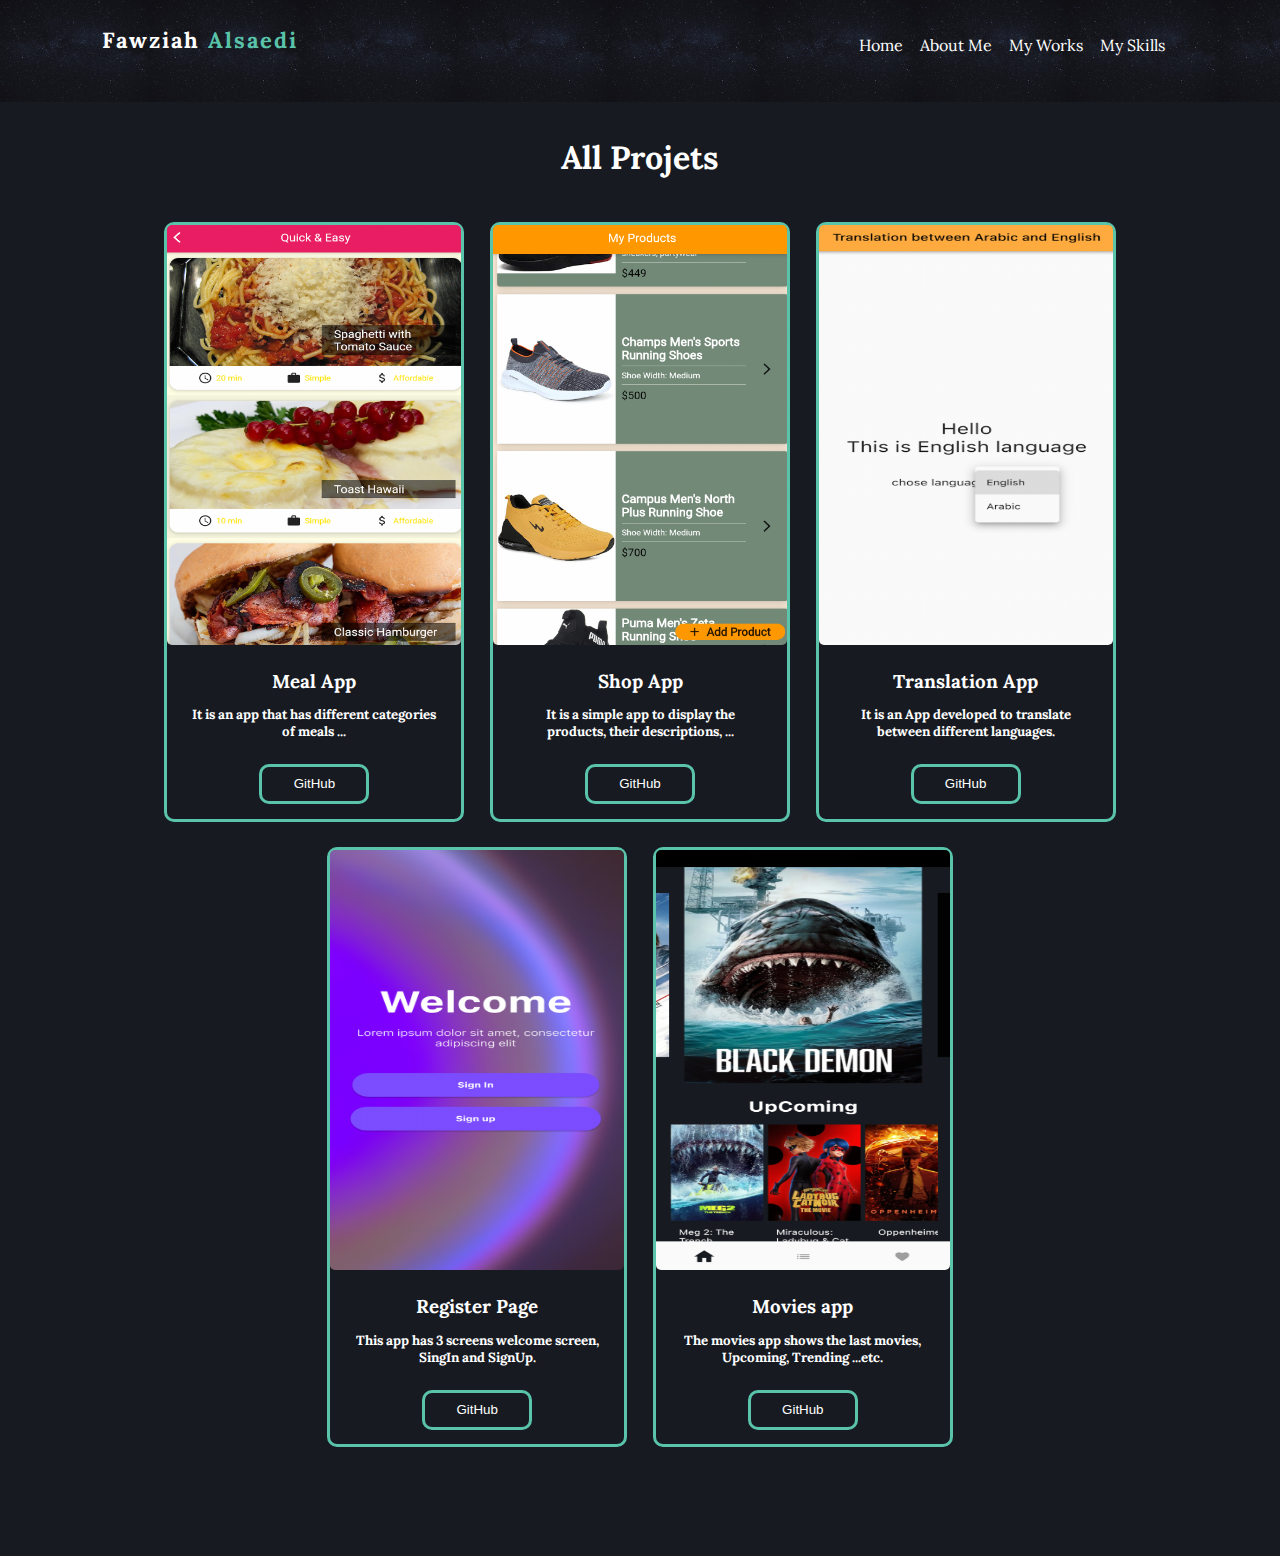
<file: projects/appProjects.html>
<!DOCTYPE html>
<html>
<head>
    <title>Fawziah</title>
    <meta http-equiv="X-UA-compatible" content="IE=edge">
    <meta name="viewport" content="width=device-width, inntial-scale=1.0"> 
    <meta charset="utf-8">
    <meta name="description" content="personal website">
    <meta name="keywords" content="programmer, flutter, devolper">
    <link rel="stylesheet" href="../css/appProjectsStayle.css">
    <link rel="stylesheet" href="../css/appBar.css"> 
    <link rel="icon" href="../images/avater.svg">
    <link href="https://fonts.googleapis.com/css2?family=Lora&display=swap" rel="stylesheet">
    <script src="../js/script.js"></script>
</head>

<body>
    <section class="home" id="home"> 
        <div class="background-image"> 
            <nav>
                <h5>Fawziah <span>Alsaedi</span></h5>
                <ul id="actions">
                    <li> <a href="../index.html#home">Home</a></li>
                    <li> <a href="../index.html#about">About me</a> </li>
                    <li> <a href="../index.html#works">My works</a> </li>
                    <li> <a href="../index.html#skills">My Skills</a> </li>
                </ul>
                <botton id="menu">
                    <span></span>
                    <span></span>
                    <span></span>
                </botton>
            </nav>
        </div>
           
    </section> 

    <section class="appProjectsPage" id="page">
        <div class="allProjects">
             <h1> All Projets</h1>

            <!-- --------------------------------This is for computer------------------------------ -->


            <!-- --------This is first computer box--------- -->
             <div class="projectPerent">
                <div class="project">
                    <img src="../images/mealApp.png">
                    <div class="project-info">
                        <h3> Meal App</h3>
                        <h5> It is an app that has different categories of meals ... </h5>
                        <button class="button" onclick="mealApp()"> GitHub </button> 
                    </div>
                </div>

                <div class="project">
                    <img src="../images/shopeApp.png">
                    <div class="project-info">
                        <h3> Shop App</h3>
                        <h5> It is a simple app to display the products, their descriptions, ... </h5>
                         <button class="button" onclick="shopApp()" type="submit"> GitHub </button>
                    </div>
                </div>

                <div class="project">
                    <img src="../images/translationApp.png">
                    <div class="project-info">
                        <h3> Translation App</h3>
                        <h5> It is an App developed to translate between different languages. </h5>
                         <button class="button" onclick="translationApp()"> GitHub </button>
                    </div>
                </div>

             </div>

            <!-- --------This is Second computer box--------- -->
             <div class="projectPerent">

                <div class="project">
                    <img src="../images/RegisterApp.png">
                    <div class="project-info">
                        <h3> Register Page</h3>
                        <h5> This app has 3 screens welcome screen, SingIn and SignUp. </h5>
                         <button class="button" onclick="registerApp()"> GitHub </button>
                    </div>
                </div>

                <div class="project">
                    <img src="../images/Movies-app.png">
                    <div class="project-info">
                        <h3> Movies app</h3>
                        <h5> The movies app shows the last movies, Upcoming, Trending ...etc. </h5>
                         <button class="button" onclick="MoviesApp()"> GitHub </button>
                    </div>
                </div>
      

             </div>
        </div>

    
        <!-- --------------------------------This is for IPad------------------------------ -->
        <div class="ipad-allProjects">
            <h1> All Projets</h1>

            <!-- --------This is Second IPad box--------- -->
            <div class="ipad-projectPerent">
               <div class="ipad-project">
                   <img src="../images/mealApp.png">
                   <div class="project-info">
                       <h3> Meal App</h3>
                       <h5> It was implemented using Flutter and Dart programming Language </h5>
                       <button class="button" onclick="mealApp()"> GitHub </button>
                   </div>
               </div>

               
               <div class="ipad-project">
                   <img src="../images/shopeApp.png">
                   <div class="project-info">
                       <h3> Shop App</h3>
                       <h5> It was implemented using Flutter and Dart programming Language </h5>
                        <button class="button" onclick="shopApp()" type="submit"> GitHub </button>
                   </div>
               </div>
            </div>

             <!-- --------This is Second IPad box--------- -->
            <div class="ipad-projectPerent">
                <div class="ipad-project">
                    <img src="../images/translationApp.png">
                    <div class="project-info">
                        <h3> Translation App</h3>
                        <h5> It was implemented using Flutter and Dart programming Language </h5>
                         <button class="button" onclick="translationApp()"> GitHub </button>
                    </div>
                </div>
 
                <div class="ipad-project">
                    <img src="../images/RegisterApp.png">
                    <div class="project-info">
                        <h3> Register Page</h3>
                        <h5> It was implemented using Flutter and Dart programming Language </h5>
                         <button class="button" onclick="registerApp()"> GitHub </button>
                    </div>
                </div>
             </div>

              <!-- --------This is Third IPad box--------- -->
             <div class="ipad-projectPerent">
                <div class="ipad-project">
                    <img src="../images/Movies-app.png">
                    <div class="project-info">
                        <h3> Movies app</h3>
                        <h5> The movies app shows the last movies, Upcoming, Trending ...etc. </h5>
                         <button class="button" onclick="MoviesApp()"> GitHub </button>
                    </div>
                </div>
             </div>
        </div>
       
       
    </section>


</body>

<footer>
    
</footer>

</html>
</file>
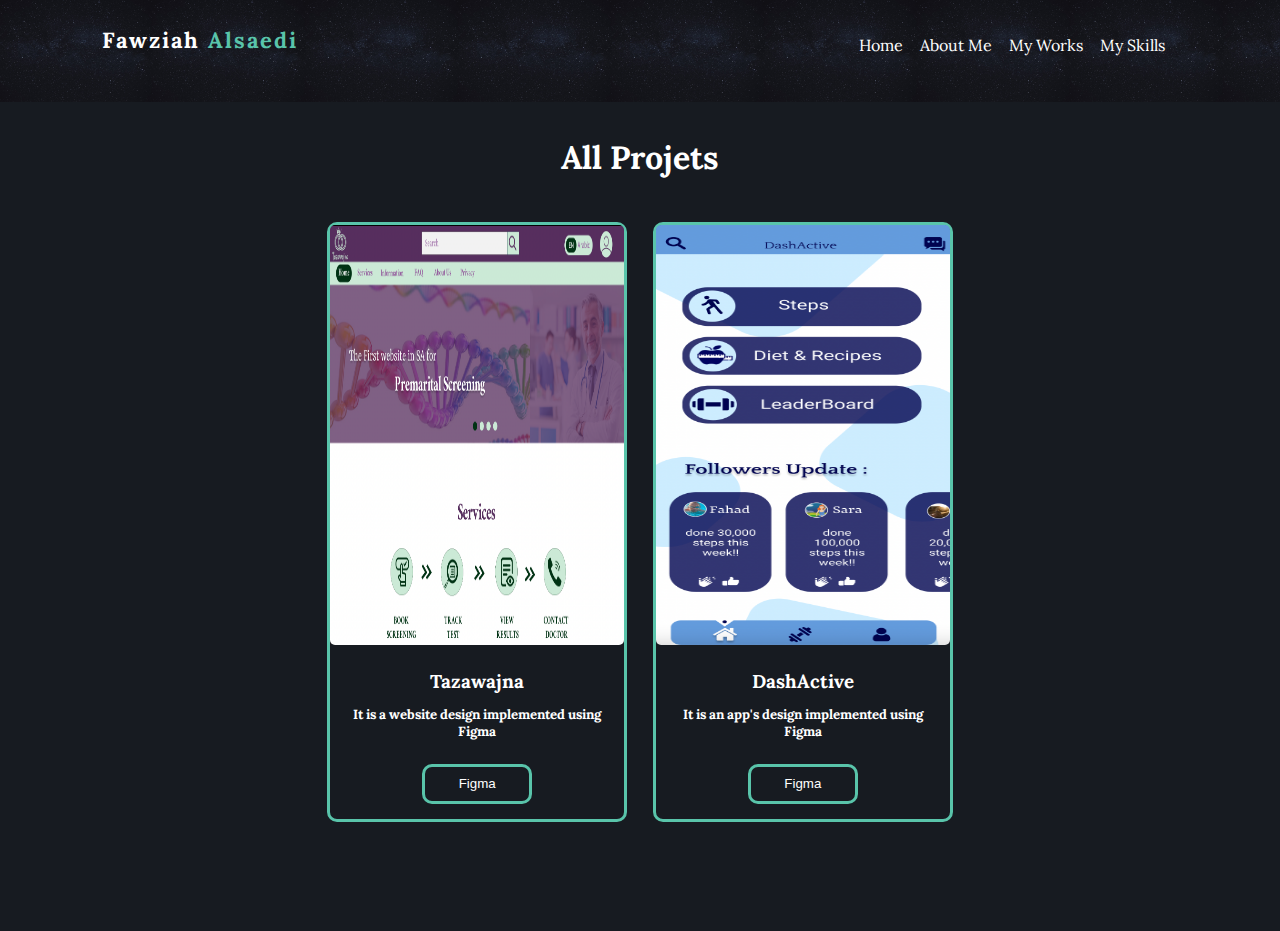
<file: projects/designProjects.html>
<!DOCTYPE html>
<html>
    <head>
        <title>Fawziah</title>
        <meta http-equiv="X-UA-compatible" content="IE=edge">
        <meta name="viewport" content="width=device-width, inntial-scale=1.0"> 
        <meta charset="utf-8">
        <meta name="description" content="personal website">
        <meta name="keywords" content="programmer, flutter, devolper">
        <link rel="stylesheet" href="../css/appBar.css">
        <link rel="stylesheet" href="../css/appProjectsStayle.css">
        <link rel="icon" href="../images/avater.svg">
        <link href="https://fonts.googleapis.com/css2?family=Lora&display=swap" rel="stylesheet">
        <script src="../js/script.js"></script>
    </head>

<body>
    <section class="home" id="home"> 
        <div class="background-image"> 
            <nav>
                <h5>Fawziah <span>Alsaedi</span></h5>
                <ul id="actions">
                    <li> <a href="../index.html#home">Home</a></li>
                    <li> <a href="../index.html#about">About me</a> </li>
                    <li> <a href="../index.html#works">My works</a> </li>
                    <li> <a href="../index.html#skills">My Skills</a> </li>
                </ul>
                <botton id="menu">
                    <span></span>
                    <span></span>
                    <span></span>
                </botton>
            </nav>
        </div>
           
    </section> 

    <section class="appProjectsPage" id="page">
        <div class="allProjects">
            <h1> All Projets</h1>
            <div class="projectPerent">
               <div class="project">
                   <img src="../images/webDesign.png">
                   <div class="project-info">
                       <h3> Tazawajna</h3>
                       <h5> It is a website design implemented using Figma </h5>
                       <button class="button" onclick="websiteDesign()"> Figma </button>
                   </div>
               </div>

               <div class="project">
                   <img src="../images/appDesign.png">
                   <div class="project-info">
                       <h3> DashActive</h3>
                       <h5> It is an app's design implemented using Figma </h5>
                       <button class="button" onclick="AppDesign()"> Figma </button>
                   </div>
               </div>
            </div>
       </div>


        <div class="ipad-allProjects">
             <h1> All Projets</h1>
             <div class="ipad-projectPerent">
                <div class="ipad-project">
                    <img src="../images/webDesign.png">
                    <div class="project-info">
                        <h3> Tazawajna</h3>
                        <h5> It is a website design implemented using Figma </h5>
                        <button class="button" onclick="websiteDesign()"> Figma </button>
                    </div>
                </div>

                <div class="ipad-project">
                    <img src="../images/appDesign.png">
                    <div class="project-info">
                        <h3> DashActive</h3>
                        <h5> It is an app's design implemented using Figma </h5>
                        <button class="button" onclick="AppDesign()"> Figma </button>
                    </div>
                </div>
             </div>
        </div>
    </section>

</body>

<footer>

</footer>

</html>
</file>
<file: css/homeStyle.css>
.home-content{
    padding-top: 1rem;
    padding-left: var(--padding);
    padding-right: var(--padding);
    padding-bottom: 1.5rem;
    display: flex;
    justify-content: space-between;
    align-items: center;
    flex-direction: column;
}

.main-text{
    text-align: center;
}


.home .background-image .home-content .social{
    margin-top: 2rem;
}

.home .background-image .home-content .social a{
    text-decoration: none;
}

.home .background-image .home-content .social img{
    margin-right: 2rem;
    width: 2.3rem;
    transition: 0.4s;
}

.home .background-image .home-content .social img:hover{
    transform: scale(1.2);
}

.content{
    flex-grow: 1;
    padding: var(--padding);
    display: flex;
    align-items: center;
    justify-content: space-around;
}

.home-content a {
    color: white;
    font-size: 1rem;
}

h1{
    font-size: 2.50rem;
    margin-bottom: 1.7rem;  
}


h2{
    font-size: 2.2rem;
    letter-spacing: 0.12rem;
    cursor: pointer;
}

h3{
    margin-bottom: 0.8rem;
    margin-top: 5rem;
    font-size: 1.3rem;
}

h4{
    font-size: 1.2rem;
    letter-spacing: 0.4rem;
    margin-bottom: 1.3rem;
}

h5{
    font-size: 1.37rem;
    margin-bottom: 1.5rem;
    letter-spacing: 2px;
    color: white;
}

.container-texts{
    position: relative;
    bottom: 70px;
}


.home .home-content img{
    width: 20%;
}

.btn{
    background-color: var(--secondaryColor);
    color: var(--lightColor);
    text-decoration: none;
    font-weight: bold;
    padding: 0.81rem 1.87rem; 
    border-radius: 50px;
    transform: 0.4s;
    order: 2px solid transparent;
}

.btn:hover{
    background-color: transparent;
    border: 2px solid var(--secondaryColor);
}


.about{
    background-color: var(--primaryColor);
    padding: 6rem var(--padding);
    display: flex;
    align-items: center;
    justify-content: space-around;
    text-align: center;
}

.about .container-image{
    width: 35%;
}

.about .container-image img{
    width: 90%;
}

.about .container-text{
    width: 80%;
}

.works{
    background-color: var(--primaryColor);
    padding: 6rem var(--padding);
    text-align: center;
}

.text-center{
    text-align: center;   
}

.box{
    display: flex;
    justify-content: center;
}

.box a {
    text-decoration: none;
}

.card{
    width: 200px;
    background-color: var(--primaryColor);
    border: 3px solid var(--secondaryColor);
    border-radius: 10px;
    padding: 1.3rem 2rem;
    text-align: center;
    margin: 0.8rem;
}

.card:hover{
    background-color: var(--secondaryColor);
}

.skills{
    background-color: var(--primaryColor);
    padding: 6rem var(--padding);
    display: flex;
    text-align: center;
    justify-content: space-around;
}

.skills .container-image{
    width: 35%;
}

.skills .container-image img{
    width: 90%;
}

.skills .container-skills{
    width: 100%;
}

.content-skills{
    justify-content: center;
    display: flex;
    flex-wrap: wrap;
}

.skill {
    border-radius: 10px;
    padding: 10px;
    text-align: center;
    background-color: var(--secondaryColor);
    border: 3px solid var(--secondaryColor);
    width: auto;
    margin: 0.8rem;
    height: 50px;
}


/* ----------------------------------------------------------------------
----------------------------- MEDIA QUERES ------------------------------ 
------------------------------------------------------------------------- */

@media screen and (max-width: 575px) {
    .home-content{
        padding-top: 4rem;
        padding-left: var(--padding);
        padding-right: var(--padding);
        padding-bottom: 1.5rem;
        display: flex;
        justify-content: space-between;
        align-items: center;
        flex-direction: column; 
    }
    
    .main-text{
        text-align: center;
    }
    
    
    .home .background-image .home-content .social{
        margin-top: 2rem;
    }
    
    .home .background-image .home-content .social a{
        text-decoration: none;
    }
    
    .home .background-image .home-content .social img{
        margin-right: 2rem;
        width: 2.3rem;
        transition: 0.4s;
    }
    
    .home .background-image .home-content .social img:hover{
        transform: scale(1.2);
    }
    
    .content{
        flex-grow: 1;
        padding: var(--padding);
        display: flex;
        align-items: center;
        justify-content: space-around;
    }
    
    .home-content a {
        color: white;
        font-size: 1rem;
    }
    
    h1{
        font-size: 2rem;
        /* margin-bottom: 1.7rem;   */
    }
    
    
    h2{
        font-size: 2.2rem;
        letter-spacing: 0.12rem;
        cursor: pointer;
    }
    
    h3{
        margin-bottom: 0.8rem;
        margin-top: 5rem;
        font-size: 1.3rem;
    }
    
    h4{
        font-size: 1.2rem;
        letter-spacing: 0.4rem;
        margin-bottom: 3rem;
    }
    
    h5{
        font-size: 1.37rem;
        margin-bottom: 1.5rem;
        letter-spacing: 2px;
        color: white;
    }
    
    .container-texts{
        position: relative;
        bottom: 70px;
    }
    
    
    .home .home-content img{
        width: 60%;
    }
    
    /* .btn{
        background-color: var(--secondaryColor);
        color: var(--lightColor);
        text-decoration: none;
        font-weight: bold;
        padding: 0.81rem 1.87rem; 
        border-radius: 50px;
        transform: 0.4s;
        order: 2px solid transparent;
    }
    
    .btn:hover{
        background-color: transparent;
        border: 2px solid var(--secondaryColor);
    }
     */
    
    .about{
        background-color: var(--primaryColor);
        padding: 6rem var(--padding);
        display: flex;
        align-items: center;
        justify-content: space-around;
        text-align: center;
    }
    
    .about .container-image{
        width: 35%;
    }
    
    .about .container-image img{
        width: 90%;
    }
    
    .about .container-text{
        width: 80%;
    }
    
    .works{
        background-color: var(--primaryColor);
        padding: 6rem var(--padding);
        text-align: center;
    }
    
    .text-center{
        text-align: center;   
    }
    
    .box{
        display: grid;
        justify-content: center;
    }
    
    .box a {
        text-decoration: none;
    }
    
    .card{
        width: 200px;
        background-color: var(--primaryColor);
        border: 3px solid var(--secondaryColor);
        border-radius: 10px;
        padding: 1.3rem 2rem;
        text-align: center;
        margin: 0.8rem;
    }
    
    .card:hover{
        background-color: var(--secondaryColor);
    }
    
    .skills{
        background-color: var(--primaryColor);
        padding: 6rem var(--padding);
        display: flex;
        text-align: center;
        justify-content: space-around;
    }
    
    .skills .container-image{
        width: 35%;
    }
    
    .skills .container-image img{
        width: 90%;
    }
    
    .skills .container-skills{
        width: 100%;
    }
    
    .content-skills{
        justify-content: center;
        display: flex;
        flex-wrap: wrap;
    }
    
    .skill {
        border-radius: 10px;
        padding: 10px;
        text-align: center;
        background-color: var(--secondaryColor);
        border: 3px solid var(--secondaryColor);
        width: auto;
        margin: 0.8rem;
        height: 50px;
    }

}


/* 
@media screen and (max-width: 575px) {
 
.home-content{
    padding-top: 5rem;
    padding-left: var(--padding);
    padding-right: var(--padding);
    padding-bottom: 1.5rem;
    display: flex;
    justify-content: space-between;
    align-items: center;
    flex-direction: column;
}

.main-text{
    text-align: center;
}


.home .background-image .home-content .social{
    margin-top: 2rem;
}

.home .background-image .home-content .social a{
    text-decoration: none;
}

.home .background-image .home-content .social img{
    margin-right: 2rem;
    width: 2rem;
    transition: 0.4s;
}

.home .background-image .home-content .social img:hover{
    transform: scale(1.2);
}

.content{
    flex-grow: 1;
    padding: var(--padding);
    display: flex;
    align-items: center;
    justify-content: space-around;
}

.home-content a {
    color: white;
    font-size: 1rem;
}

h1{
    font-size: 1.50rem;
    margin-bottom: 1.7rem;  
}


h2{
    font-size: 2.2rem;
    letter-spacing: 0.12rem;
    cursor: pointer;
}

h3{
    margin-bottom: 0.8rem;
    margin-top: 5rem;
    font-size: 1.3rem;
}

h4{
    font-size: 1rem;
    letter-spacing: 0.4rem;
    margin-bottom: 1.3rem;
}

h5{
    font-size: 1.37rem;
    margin-bottom: 1.5rem;
    letter-spacing: 2px;
    color: white;
}

.container-texts{
    position: relative;
    bottom: 70px;
}


.home .home-content img{
    width: 60%;
}

.btn{
    background-color: var(--secondaryColor);
    color: var(--lightColor);
    text-decoration: none;
    font-weight: bold;
    padding: 0.81rem 1.87rem; 
    border-radius: 50px;
    transform: 0.4s;
    order: 2px solid transparent;
}

.btn:hover{
    background-color: transparent;
    border: 2px solid var(--secondaryColor);
}


.about{
    background-color: var(--primaryColor);
    padding: 6rem var(--padding);
    display: flex;
    align-items: center;
    justify-content: space-around;
    text-align: center;
    width: 130%;
}

.about .container-image{
    width: 35%;
}

.about .container-image img{
    width: 90%;
}

.about .container-text{
    width: 80%;
}

.works{
    background-color: var(--primaryColor);
    padding: 6rem var(--padding);
    text-align: center;
    width: 130%;
}

.text-center{
    text-align: center;   
}

.box{
    display: grid;
    justify-content: center;
}

.box a {
    text-decoration: none;
}

.card{
    width: 200px;
    background-color: var(--primaryColor);
    border: 3px solid var(--secondaryColor);
    border-radius: 10px;
    padding: 1.3rem 2rem;
    text-align: center;
    margin: 0.8rem;
}

.card:hover{
    background-color: var(--secondaryColor);
}

.skills{
    width: 130%;
    background-color: var(--primaryColor);
    padding: 6rem var(--padding);
    display: flex;
    text-align: center;
    justify-content: space-around;
}

.skills .container-image{
    width: 35%;
}

.skills .container-image img{
    width: 90%;
}

.skills .container-skills{
    width: 100%;
}

.content-skills{
    justify-content: center;
    display: flex;
    flex-wrap: wrap;
}

.skill {
    border-radius: 10px;
    padding: 10px;
    text-align: center;
    background-color: var(--secondaryColor);
    border: 3px solid var(--secondaryColor);
    width: auto;
    margin: 0.8rem;
    height: 50px;
}

}
*/



/* ----------------------------------------------------------------------
----------------------------- phone ------------------------------ 
------------------------------------------------------------------------- */

/* 
@media screen and (min-width: 576px) and (max-width: 767px) {
    :root{
        --padding: 1.5rem;
    }

    html{
        font-size: 13px;
    }

    .home .container-image{
        display: none;
    }

    .content{
        padding-top: 82px;
    }

    h1 {
        font-size: 2.65rem;
        /* margin: 1.7rem 0; 
    }

    nav{
        background-color: var(--accent-color);
        position: fixed;
        top: 0;
        left: 0;
        right: 0;
        height: 82px;
        padding-top: 0;
        background-color: var(--primaryColor);
        border-bottom: 1px rgb(231, 231, 231);
        z-index: 100;
    }

    nav > a{
        display: none;
        
    }

    nav ul {
        display: none;
        position: fixed;
        top: 0;
        left: 0;
        width: 100vw;
        height: 100vw;
        background: var(--primaryColor);
    }

    nav ul.is-active{
        display: block;
    }

    nav ul li{
        display: block;
        margin: 50px;
    }

    .container-texts {
        bottom: 0;
    }

    .social {
        margin-top: 30px;
    }

    h3{
        margin-bottom: 30px;
        margin: 1.5rem 0;
    }

    #menu{
        display: block;
        
    }

    .about .container-image{
        display: none;
    }

    .about .container-text{
        width: 100%;
    }

    .box{
        justify-content: center;
        flex-wrap: wrap;
        gap: 1rem;
    }

    .skills .container-image{
        display: none;
    }

    .skills .container-skills{
        width: 100%;
        display: flex;
        align-items: center;
        justify-content: center;
        flex-direction: column;
    }


    .skills .container-skills .container-skills{
        margin-top: 2rem;
        align-items: center;
        justify-content: center;
    }

    .skill {
        width: 80px;
        height: 80px;
    }

    footer .content-footer p{
        width: 100%;
    }

}
*/



/* ----------------------------------------------------------------------
----------------------------- Ipad ------------------------------ 
------------------------------------------------------------------------- */


/* 
@media screen and (min-width: 768px) and (max-width: 991px) {
    :root{
        --padding: 1.5rem;
    }

    html{
        font-size: 13px;
    }

    .home .container-image{
        display: none;
    }

    nav{
        background-color: var(--accent-color);
        position: fixed;
        top: 0;
        left: 0;
        right: 0;
        height: 82px;
        padding-top: 0;
        background-color: var(--primaryColor);
        border-bottom: 1px rgb(231, 231, 231);
        z-index: 100;
    }

    nav > a{
        display: none;
        
    }

    nav ul {
        display: none;
        position: fixed;
        top: 0;
        left: 0;
        width: 100vw;
        height: 100vw;
        background: var(--primaryColor);
    }

    nav ul.is-active{
        display: block;
    }

    nav ul li{
        display: block;
        text-align: center;
        margin: 50px;
    }

    .container-text {
        bottom: 0;
    }

    .social {
        margin-top: 70px;
    }

    h3{
        margin-bottom: 70px;
    }

    #menu{
        display: block;
    }

    .about .container-image{
        display: none;
    }

    .about .container-text{
        width: 100%;
    }

    .box{
        justify-content: center;
        flex-wrap: wrap;
        gap: 1rem;
    }

    .skills .container-image{
        display: none;
    }

    .skills .container-skills{
        width: 100%;
        display: flex;
        align-items: center;
        justify-content: center;
        flex-direction: column;
    }


    .skills .container-skills .container-skills{
        margin-top: 2rem;
        align-items: center;
        justify-content: center;
    }

    .skill {
        width: 80px;
        height: 80px;
    }

    footer .content-footer p{
        width: 100%;
    }

} */


/* 
@media screen and (min-width: 992px) and (max-width: 1279px) {
    :root{
        --padding: 1.5rem;
    }

    html{
        font-size: 13px;
    }

    .home .container-image img {
        height: auto;
        width: 100%;
    } 

    nav{
        background-color: var(--accent-color);
        position: fixed;
        top: 0;
        left: 0;
        right: 0;
        height: 82px;
        padding-top: 0;
        background-color: var(--primaryColor);
        border-bottom: 1px rgb(231, 231, 231);
        z-index: 100;
    }

    nav > a{
        display: none;
        
    }

    nav ul {
        display: none;
        position: fixed;
        top: 0;
        right: 0;
        width: 50vw;
        height: 100vw;
        background: var(--primaryColor);
    }

    nav ul.is-active{
        display: block;
    }

    nav ul li{
        display: block;
        text-align: center;
        margin: 50px;
    }

    .container-text {
        bottom: 0;
    }

    .social {
        margin-top: 70px;
    }

    h3{
        margin-bottom: 70px;
    }

    #menu{
        display: block;
    }


    .about .container-text{
        width: 60%;
    }

    .box{
        justify-content: center;
        flex-wrap: wrap;
        gap: 1rem;
    }

    .skills .container-skills{
        width: 60%;
        display: flex;
        align-items: center;
        justify-content: center;
        flex-direction: column;
    }


    .skills .container-skills .container-skills{
        margin-top: 2rem;
        align-items: center;
        justify-content: center;
    }

    .skill {
        width: 80px;
        height: 80px;
    }

    footer .content-footer p{
        width: 100%;
    }

} */
</file>
<file: css/appBar.css>
:root{
    --primaryColor: #171b21;
    --secondaryColor : #59c4aa;
    --lightColor: rgb(255, 255, 255);
    --padding: 8%;
}

P{
    color: white;
    letter-spacing: 1px;
    line-height: 1.8rem;
    font-size: 1rem;
    /* font: small-caps 15px Verdana; */
}

*{
    margin: 0;
    padding: 0;
    box-sizing: border-box;
} 

html{
    font-family: 'Lora', serif;
    font-size: 16px;
    color: var(--lightColor);
}

.home{

    display: flex;
    flex-direction: column;
}

.background-image {
    background-image: url('../images/stars.jpeg');
    background-size: contain;
    width: 100%;
    height: 100%;
} 


span{
    color: var(--secondaryColor);
}

nav{
    padding-top: 0.8rem;
    padding-left: var(--padding);
    padding-right: var(--padding);
    padding-bottom: 1.5rem;
    display: flex;
    justify-content: space-between;
    align-items: center;
}

nav ul li{
    list-style-type: none;
    display: inline-block;
    margin-right: 0.8rem;
}

nav ul li a{
    color: var(--lightColor);
    text-decoration: none;
    text-transform: capitalize;
    transition: 0.4s;
}

nav ul li a:hover{
    color: var(--secondaryColor);
}


footer{
    padding: 1rem var(--padding);
    background-color: var(--primaryColor);
}

footer .content-footer{
    display: flex;
    flex-direction: column;
    align-items: center;
    justify-content: center;
}


footer .content-footer p{
    color: var(--lightColor);
    text-align: center;
    width: 500px;
    margin-top: 0.5rem;
}

footer .content-footer .end{
    color: white;
    margin-top: 0rem;
}


.background-image h5{
    padding-top: 0.8rem;
    font-size: 1.37rem;
    margin-bottom: 1.5rem;
    letter-spacing: 2px;
    color: white;
}


.hamburger{
    display: none;
    position: relative;
    user-select: none;
    appearance: none;
    border: none;
    outline: none;
    background: none;
    cursor: none;
}

.hamburger span{
    display: block;
    width: 33px;
    height: 4px;
    margin-bottom: 5px;
    position: relative;
    background-color: red;
    border-radius: 6px;
    transform-origin: 0 0;
    transition: 00.4s;
}

#menu{
    display: none; 
    position: relative;
    appearance: none;
    border: none;
    outline: none;
    background: none;
    cursor: pointer;
    user-select: none;
}

#menu span{
    display: block;
    width: 33px;
    height: 4px;
    background-color: var(--secondaryColor);
    border-radius: 6px;
    transform-origin: 0 0;
    transition: 00.4s;
    margin-bottom: 5px;
}

#menu.is-active span:nth-child(1){
    transform: translate(0px, -2px) rotate(45deg);
}

#menu.is-active span:nth-child(2){
    opacity: 0;
    transform: translateX(15px);
}

#menu.is-active span:nth-child(3){
    transform: translate(-3px, 3px) rotate(-45deg);
}

#menu.is-active span{
    background-color: red;
} 





/* ----------------------------------------------------------------------
----------------------------- MEDIA QUERES ------------------------------ 
------------------------------------------------------------------------- */


/*  تصميم الموقع للجوال  */
@media screen and (max-width: 575px) {
    
    :root{
        --padding:1.5rem
    }

    html {
        font-size: 13px;
    }

    span{
        color: var(--secondaryColor);
    }

    .home{
        display: flex;
        flex-direction: column;
    }
    
    .background-image {
        background-image: url('../images/stars.jpeg');
        background-size: contain;
        width: 100%;
        height: 100%;
    } 
    

    span{
        color: var(--secondaryColor);
    }

    nav {
        top: 0;
        left: 0;
        right: 0;
        height: 82px;
        padding-top: 0;
        border-bottom: 1px solid var(--primaryColor);
        z-index: 100;
    }

    nav > a {
        display: none;
    } 

    nav ul{
     display: none;
       position: fixed;
       top: 0;
       left: 0;
       width: 100vw;
       height: 100vw;
       background: var(--primaryColor);
    } 

    nav ul.is-active{
        display: block;
    }
    nav ul li {
        display: block;
        text-align: center;
        margin: 50px;
    }
        
    footer{
        padding: 1rem var(--padding);
        background-color: var(--primaryColor);
    }

    footer .content-footer{
        display: none;
        align-items: center;
        justify-content: center;
    }


    footer .content-footer p{
        color: var(--lightColor);
        text-align: center;
        width: 500px;
        margin-top: 0.5rem;
    }

    footer .content-footer .end{
        color: white;
        margin-top: 0rem;
    }


    .background-image h5{
        font-size: 1.2rem;
        padding-top: 0.8rem;
        font-size: 1.37rem;
        margin-bottom: 1.5rem;
        letter-spacing: 2px;
        color: white;
    }

    #menu {
        display: none;
    }

}


/* تصميم الموقع للجوال عند قلب الشاشة  */
@media screen and (min-width: 576px) and (max-width: 767px) {
    
    :root{
        --padding:1.5rem
    }

    html {
        font-size: 13px;
    }

    span{
        color: var(--secondaryColor);
    }

    .home{
        display: flex;
        flex-direction: column;
    }
    
    .background-image {
        background-image: url('../images/stars.jpeg');
        background-size: contain;
        width: 100%;
        height: 100%;
    } 
    

    span{
        color: var(--secondaryColor);
    }

    nav {
        top: 0;
        left: 0;
        right: 0;
        height: 82px;
        padding-top: 0;
        border-bottom: 1px solid var(--primaryColor);
        z-index: 100;
    }

    nav > a {
        display: none;
    } 

    nav ul{
     display: none;
       position: fixed;
       top: 0;
       left: 0;
       width: 100vw;
       height: 100vw;
       background: var(--primaryColor);
    } 

    nav ul.is-active{
        display: block;
    }
    nav ul li {
        display: block;
        text-align: center;
        margin: 50px;
    }
        
    footer{
        padding: 1rem var(--padding);
        background-color: var(--primaryColor);
    }

    footer .content-footer{
        display: none;
        align-items: center;
        justify-content: center;
    }


    footer .content-footer p{
        color: var(--lightColor);
        text-align: center;
        width: 500px;
        margin-top: 0.5rem;
    }

    footer .content-footer .end{
        color: white;
        margin-top: 0rem;
    }


    .background-image h5{
        font-size: 1.2rem;
        padding-top: 0.8rem;
        font-size: 1.37rem;
        margin-bottom: 1.5rem;
        letter-spacing: 2px;
        color: white;
    }

    #menu {
        display: none;
    }

}


/*  تصميم الموقع للتابليت  */
@media screen and (min-width: 768px) and (max-width: 991px) {
    
    :root{
        --padding:1.5rem
    }

    html {
        font-size: 13px;
    }

    span{
        color: var(--secondaryColor);
    }

    .home{
        display: flex;
        flex-direction: column;
    }
    
    .background-image {
        background-image: url('../images/stars.jpeg');
        background-size: contain;
        width: 100%;
        height: 100%;
    } 
    

    span{
        color: var(--secondaryColor);
    }

    nav {
        top: 0;
        left: 0;
        right: 0;
        height: 82px;
        padding-top: 0;
        border-bottom: 1px solid var(--primaryColor);
        z-index: 100;
    }

    nav > a {
        display: none;
    } 

    nav ul{
     display: none;
       position: fixed;
       top: 0;
       left: 0;
       width: 100vw;
       height: 100vw;
       background: var(--primaryColor);
    } 

    nav ul.is-active{
        display: block;
    }
    nav ul li {
        display: block;
        text-align: center;
        margin: 50px;
    }
        
    footer{
        padding: 1rem var(--padding);
        background-color: var(--primaryColor);
    }

    footer .content-footer{
        display: none;
        align-items: center;
        justify-content: center;
    }


    footer .content-footer p{
        color: var(--lightColor);
        text-align: center;
        width: 500px;
        margin-top: 0.5rem;
    }

    footer .content-footer .end{
        color: white;
        margin-top: 0rem;
    }


    .background-image h5{
        font-size: 1.2rem;
        padding-top: 0.8rem;
        font-size: 1.37rem;
        margin-bottom: 1.5rem;
        letter-spacing: 2px;
        color: white;
    }

    #menu {
        display: none;
    }

}
</file>
<file: css/appProjectsStayle.css>
h1{
    padding: 3%;
    align-items: center;
    text-align: center;
}

.background-image h5{
    font-size: 1.37rem;
    margin-bottom: 1.5rem;
    letter-spacing: 2px;
    color: white;
}

.appProjectsPage .allProjects .projectPerent .project h3 {
    padding: 2%; 
}

.appProjectsPage .allProjects .projectPerent .project h5{
    padding: 3%;
}

img{
   width: 100%;
   height: 420px;
   padding: 0px;
   border-radius: 5px;                                                                                                                                                                                                                                                                                                                                                                                                                                                                                                                                                                                                                                                                                                                                                                                                                                                                                                                                                                          
}

.appProjectsPage {
    width: 100%;
    height: auto;
    background-color: var(--primaryColor);
}

.appProjectsPage .allProjects{
    display: flex;
    padding-top: 5px;    
    padding-right: 10%;
    padding-left: 10%;
    padding-bottom: 5%;
    flex-direction: column;
    width: 100%;
}

.appProjectsPage .ipad-allProjects{
    display: none;
    padding-top: 5px;    
    padding-right: 10%;
    padding-left: 10%;
    padding-bottom: 5%;
    flex-direction: column;
    width: 100%;
}

.appProjectsPage .allProjects .projectPerent{
    display: flex;
    justify-content: center;
}

.appProjectsPage .allProjects .projectPerent .project{
    width: 300px;
    background-color: var(--primaryColor);
    border: 3px solid var(--secondaryColor);
    border-radius: 10px;
    text-align: center;
    margin: 0.8rem;
    height: 600px;
}  


.appProjectsPage .allProjects .projectPerent .project:hover {
    background-color: var(--secondaryColor);
} 

.button {
    background-color: var(--primaryColor);
    width: 110px;
    height: 40px;
    text-align: center;
    color: white;
    border: 3px solid var(--secondaryColor);
    border-radius: 10px;
    margin-top: 1rem;
    cursor: pointer;
}

.button:hover{
    background-color: var(--secondaryColor);
    border: 3px solid var(--primaryColor);
}

.project-info{
    padding: 5%;
}


.gif-img{
    width: 50%;
    height: 100%;
    align-items: center;
    justify-items: center;
}


/* ----------------------------------------------------------------------
----------------------------- MEDIA QUERES ------------------------------ 
------------------------------------------------------------------------- */


/*  تصميم الموقع للجوال  */
@media screen and (max-width: 575px) {

    h1{
        padding: 3%;
        align-items: center;
        text-align: center;
    }
    
    .background-image h5{
        font-size: 1.37rem;
        margin-bottom: 1.5rem;
        letter-spacing: 2px;
        color: white;
    }
    
    .appProjectsPage .allProjects .projectPerent .project h3 {
        padding: 2%; 
    }
    
    .appProjectsPage .allProjects .projectPerent .project h5{
        padding: 3%;
    }
    
    img{
       width: 100%;
       height: 420px;
       padding: 0px;
       border-radius: 5px;                                                                                                                                                                                                                                                                                                                                                                                                                                                                                                                                                                                                                                                                                                                                                                                                                                                                                                                                                                          
    }
    
    .appProjectsPage {
        width: 100%;
        height: auto;
        background-color: var(--primaryColor);
    }
    
    .appProjectsPage .allProjects{
        display: flex;
        padding-top: 5px;    
        padding-right: 10%;
        padding-left: 10%;
        padding-bottom: 5%;
        flex-direction: column;
        width: 100%;
    }

    .appProjectsPage .ipad-allProjects{
        display: none;
        padding-top: 5px;    
        padding-right: 10%;
        padding-left: 10%;
        padding-bottom: 5%;
        flex-direction: column;
        width: 100%;
    }
    

    .appProjectsPage .allProjects .projectPerent {
        display: block;
        justify-content: center;
    }

    .appProjectsPage .allProjects .projectPerent .project{
        width: 300px;
        background-color: var(--primaryColor);
        border: 3px solid var(--secondaryColor);
        border-radius: 10px;
        text-align: center;
        margin: 0.8rem;
        height: 600px;
    }  
    
    
    .appProjectsPage .allProjects .projectPerent .project:hover {
        background-color: var(--secondaryColor);
    } 
    
    .button {
        background-color: var(--primaryColor);
        width: 110px;
        height: 40px;
        text-align: center;
        color: white;
        border: 3px solid var(--secondaryColor);
        border-radius: 10px;
        margin-top: 1rem;
        cursor: pointer;
    }
    
    .button:hover{
        background-color: var(--secondaryColor);
        border: 3px solid var(--primaryColor);
    }
    
    .project-info{
        padding: 5%;
    }
    
    
    .gif-img{
        width: 50%;
        height: 100%;
        align-items: center;
        justify-items: center;
    }

}

/*  تصميم الموقع للجوال بالعرض  */
@media screen and (min-width: 576px) and (max-width: 767px) {

    h1{
        padding: 3%;
        align-items: center;
        text-align: center;
    }
    
    .background-image h5{
        font-size: 1.37rem;
        margin-bottom: 1.5rem;
        letter-spacing: 2px;
        color: white;
    }
    
    .appProjectsPage .allProjects .projectPerent .project h3 {
        padding: 2%; 
    }
    
    .appProjectsPage .allProjects .projectPerent .project h5{
        padding: 3%;
    }
    
    img{
       width: 100%;
       height: 420px;
       padding: 0px;
       border-radius: 5px;                                                                                                                                                                                                                                                                                                                                                                                                                                                                                                                                                                                                                                                                                                                                                                                                                                                                                                                                                                          
    }
    
    .appProjectsPage {
        width: 100%;
        height: auto;
        background-color: var(--primaryColor);
    }
    
    .appProjectsPage .allProjects{
        display: flex;
        padding-top: 5px;    
        padding-right: 10%;
        padding-left: 10%;
        padding-bottom: 5%;
        flex-direction: column;
        align-items: center;
        width: 100%;
    }
    
    .appProjectsPage .ipad-allProjects{
        display: none;
        padding-top: 5px;    
        padding-right: 10%;
        padding-left: 10%;
        padding-bottom: 5%;
        flex-direction: column;
        width: 100%;
    }

    .appProjectsPage .allProjects .projectPerent {
        display: block;
        justify-content: center;
    }

    .appProjectsPage .allProjects .projectPerent .project{
        width: 300px;
        background-color: var(--primaryColor);
        border: 3px solid var(--secondaryColor);
        border-radius: 10px;
        text-align: center;
        margin: 0.8rem;
        height: 600px;
    }  
    
    
    .appProjectsPage .allProjects .projectPerent .project:hover {
        background-color: var(--secondaryColor);
    } 
    
    .button {
        background-color: var(--primaryColor);
        width: 110px;
        height: 40px;
        text-align: center;
        color: white;
        border: 3px solid var(--secondaryColor);
        border-radius: 10px;
        margin-top: 1rem;
        cursor: pointer;
    }
    
    .button:hover{
        background-color: var(--secondaryColor);
        border: 3px solid var(--primaryColor);
    }
    
    .project-info{
        padding: 5%;
    }
    
    
    .gif-img{
        width: 50%;
        height: 100%;
        align-items: center;
        justify-items: center;
    }

}



/*  تصميم الموقع للتابليت  */

@media screen and (min-width: 768px) and (max-width: 991px) {

    h1{
        padding: 3%;
        align-items: center;
        text-align: center;
    }
    
    .background-image h5{
        font-size: 1.37rem;
        margin-bottom: 1.5rem;
        letter-spacing: 2px;
        color: white;
    }
    
    .appProjectsPage .allProjects .projectPerent .project h3 {
        padding: 2%; 
    }
    
    .appProjectsPage .allProjects .projectPerent .project h5{
        padding: 3%;
    }
    
    img{
       width: 100%;
       height: 420px;
       padding: 0px;
       border-radius: 5px;                                                                                                                                                                                                                                                                                                                                                                                                                                                                                                                                                                                                                                                                                                                                                                                                                                                                                                                                                                          
    }
    
    .appProjectsPage {
        width: 100%;
        height: auto;
        background-color: var(--primaryColor);
    }
    
    .appProjectsPage .allProjects{
        display: none;
        padding-top: 5px;    
        padding-right: 10%;
        padding-left: 10%;
        padding-bottom: 5%;
        flex-direction: column;
        width: 100%;
    }
    
    .appProjectsPage .ipad-allProjects{
        display: flex;
        padding-top: 5px;    
        padding-right: 10%;
        padding-left: 10%;
        padding-bottom: 5%;
        flex-direction: column;
        width: 100%;
    }
/* 
    .appProjectsPage .allProjects .projectPerent {
        display: block;
        justify-content: center;
    }

    .appProjectsPage .allProjects .projectPerent .project{
        width: 300px;
        background-color: var(--primaryColor);
        border: 3px solid var(--secondaryColor);
        border-radius: 10px;
        text-align: center;
        margin: 0.8rem;
        height: 600px;
    }  
    

    
    .appProjectsPage .allProjects .projectPerent .project:hover {
        background-color: var(--secondaryColor);
    }  */

    .appProjectsPage .ipad-allProjects .ipad-projectPerent {
        display: flex;
        justify-content: center;
    }
    
    .appProjectsPage .ipad-allProjects .ipad-projectPerent .ipad-project{
        width: 300px;
        background-color: var(--primaryColor);
        border: 3px solid var(--secondaryColor);
        border-radius: 10px;
        text-align: center;
        margin: 0.8rem;
        height: 600px;
    }  
    
    
    .appProjectsPage .ipad-allProjects .ipad-projectPerent .ipad-project:hover {
        background-color: var(--secondaryColor);
    } 

    
    .button {
        background-color: var(--primaryColor);
        width: 110px;
        height: 40px;
        text-align: center;
        color: white;
        border: 3px solid var(--secondaryColor);
        border-radius: 10px;
        margin-top: 1rem;
        cursor: pointer;
    }
    
    .button:hover{
        background-color: var(--secondaryColor);
        border: 3px solid var(--primaryColor);
    }
    
    .project-info{
        padding: 10%;
    }
    
    
    .gif-img{
        width: 50%;
        height: 100%;
        align-items: center;
        justify-items: center;
    }

}


/*  تصميم الموقع التابليت بالمقلوب  */

@media screen and (min-width: 992px) and (max-width: 1279px){

    h1{
        padding: 3%;
        align-items: center;
        text-align: center;
    }
    
    .background-image h5{
        font-size: 1.37rem;
        margin-bottom: 1.5rem;
        letter-spacing: 2px;
        color: white;
    }
    
    .appProjectsPage .ipad-allProjects .ipad-projectPerent .ipad-project h3 {
        padding: 2%; 
    }
    
    .appProjectsPage .ipad-allProjects .ipad-projectPerent .ipad-project h5{
        padding: 3%;
    }

    
    img{
       width: 100%;
       height: 420px;
       padding: 0px;
       border-radius: 5px;                                                                                                                                                                                                                                                                                                                                                                                                                                                                                                                                                                                                                                                                                                                                                                                                                                                                                                                                                                          
    }
    
    .appProjectsPage {
        width: 100%;
        height: auto;
        background-color: var(--primaryColor);
    }
    
    .appProjectsPage .ipad-allProjects{
        display: flex;
        padding-top: 5px;    
        padding-right: 10%;
        padding-left: 10%;
        padding-bottom: 5%;
        flex-direction: column;
        width: 100%;
    }
    
    .appProjectsPage .allProjects{
        display: none;
        padding-top: 5px;    
        padding-right: 10%;
        padding-left: 10%;
        padding-bottom: 5%;
        flex-direction: column;
        width: 100%;
    }
    


    .appProjectsPage .ipad-allProjects .ipad-projectPerent {
        display: flex;
        justify-content: center;
    }

    .appProjectsPage .ipad-allProjects .ipad-projectPerent .ipad-project{
        width: 300px;
        background-color: var(--primaryColor);
        border: 3px solid var(--secondaryColor);
        border-radius: 10px;
        text-align: center;
        margin: 0.8rem;
        height: 600px;
    }  
    
    
    .appProjectsPage .ipad-allProjects .ipad-projectPerent .ipad-project:hover {
        background-color: var(--secondaryColor);
    } 
    
    .button {
        background-color: var(--primaryColor);
        width: 110px;
        height: 40px;
        text-align: center;
        color: white;
        border: 3px solid var(--secondaryColor);
        border-radius: 10px;
        margin-top: 1rem;
        cursor: pointer;
    }
    
    .button:hover{
        background-color: var(--secondaryColor);
        border: 3px solid var(--primaryColor);
    }
    
    .project-info{
        padding: 5%;
    }
    
    
    .gif-img{
        width: 50%;
        height: 100%;
        align-items: center;
        justify-items: center;
    }

}
</file>
